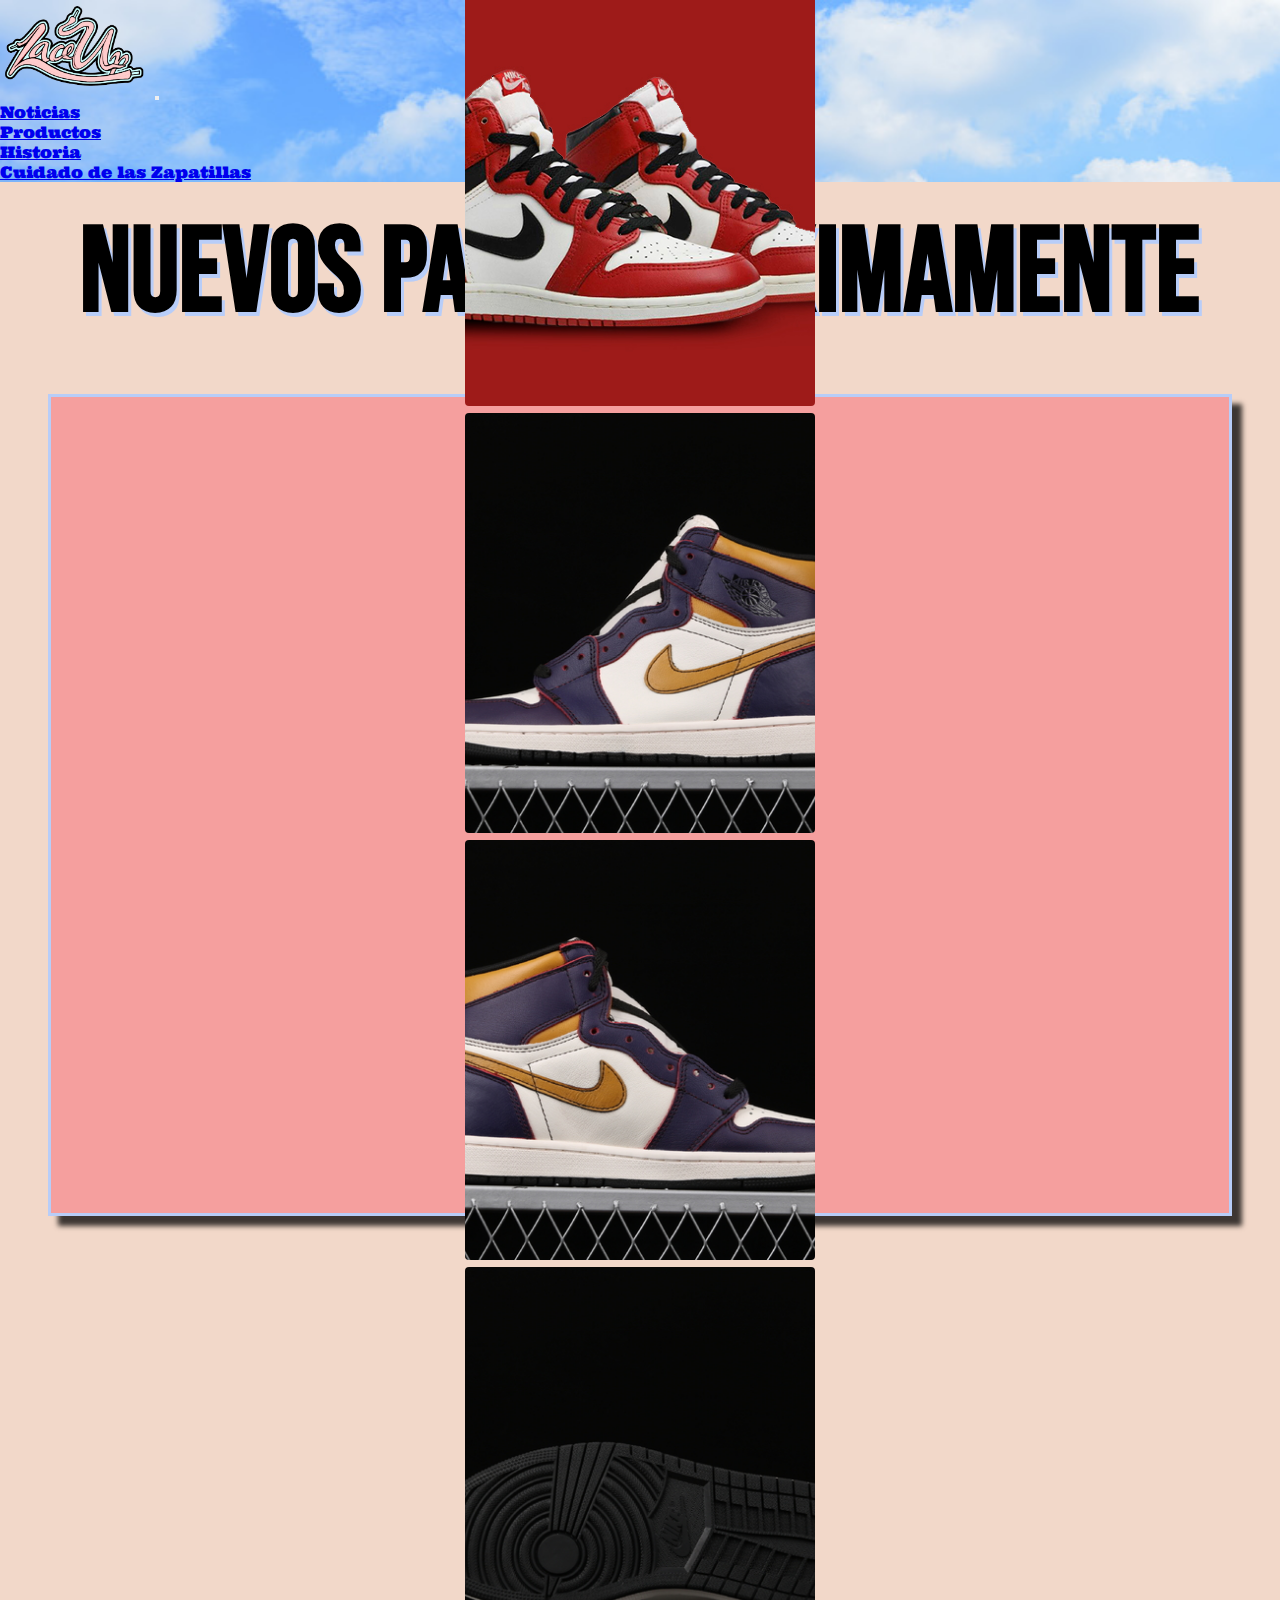
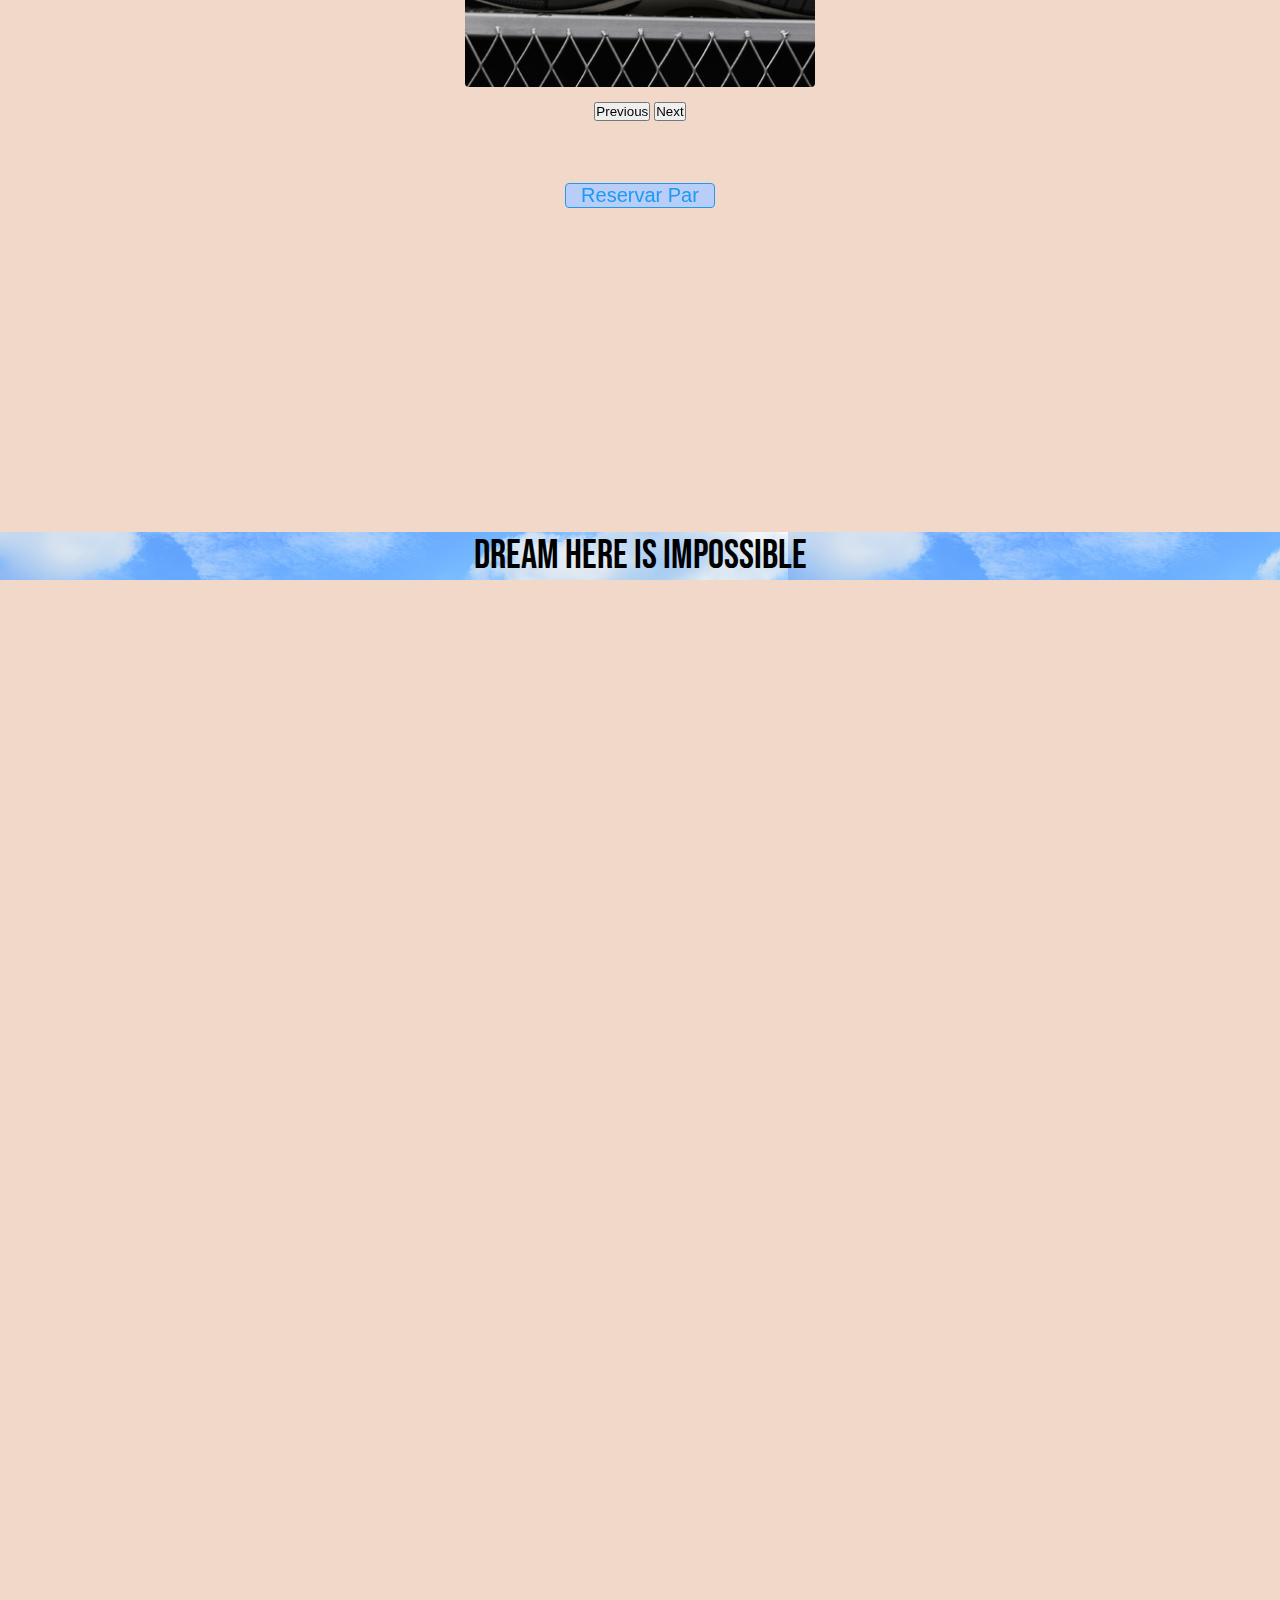
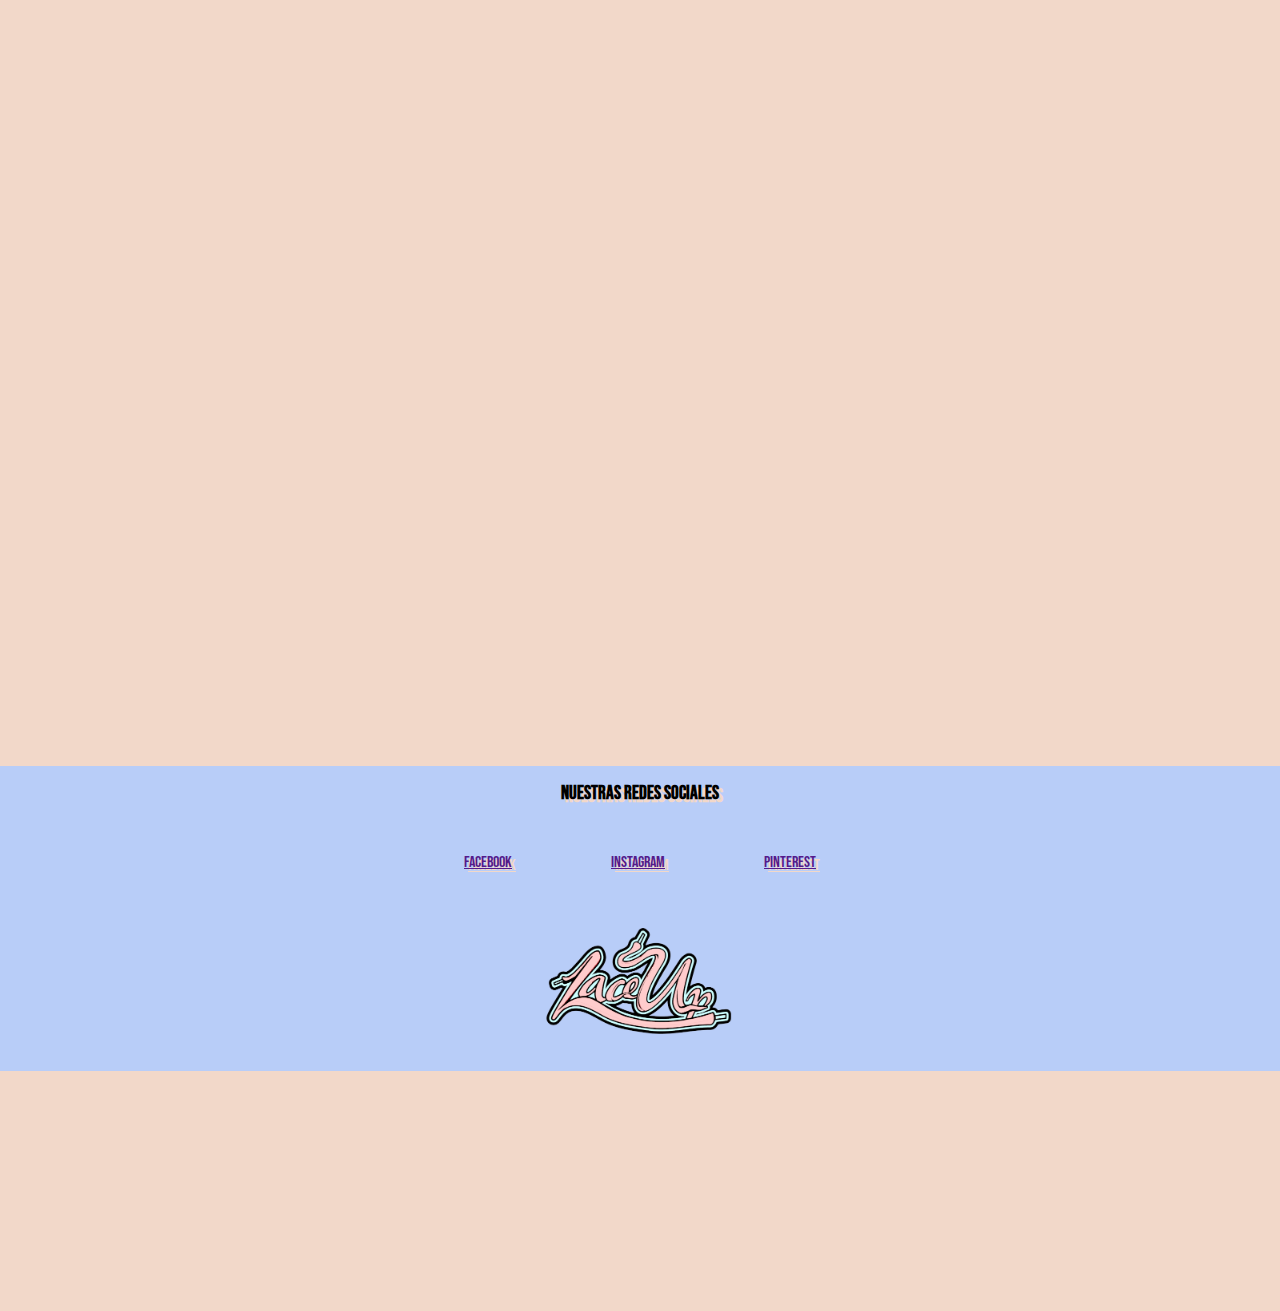
<file: index.html>
<!DOCTYPE html>
<html lang="es">
  <head>
    <meta charset="UTF-8" />
    <meta http-equiv="X-UA-Compatible" content="IE=edge" />
    <meta name="viewport" content="width=device-width, initial-scale=1.0" />
    <title>Lace Up - Inicio</title>
    <!-- CSS only BOOTSTRAP -->
    <link href="https://cdn.jsdelivr.net/npm/bootstrap@5.2.0/dist/css/bootstrap.min.css"
      rel="stylesheet"
      integrity="sha384-gH2yIJqKdNHPEq0n4Mqa/HGKIhSkIHeL5AyhkYV8i59U5AR6csBvApHHNl/vI1Bx"
      crossorigin="anonymous"
    />
    <!-- Mi CSS -->
    <link rel="stylesheet" href="estilo.css"/>
    <!-- FAVICOM -->
    <link rel="shortcut icon" href="img/logo.png" type="image/x-icon" />
  <!-- AOS -->
  <link href="https://unpkg.com/aos@2.3.1/dist/aos.css" rel="stylesheet">
  <!-- ANIMATE -->
  <link
  rel="stylesheet" href="https://cdnjs.cloudflare.com/ajax/libs/animate.css/4.1.1/animate.min.css"
/>
  </head>
  
  
  <body class="body">
    <!-- BARRA DE NAVEGACION -->
    <nav class="navbar navbar-expand-lg bg-light barra">
      <div class="container-fluid">
        <a class="navbar-brand" href="index.html"
          ><img src="img/logo.png" alt="logo" width="150px" class="animate__animated animate__jackInTheBox"
        /></a>
        <button
          class="navbar-toggler"
          type="button"
          data-bs-toggle="collapse"
          data-bs-target="#navbarNav"
          aria-controls="navbarNav"
          aria-expanded="false"
          aria-label="Toggle navigation"
        >
          <span class="navbar-toggler-icon"></span>
        </button>
        <div class="collapse navbar-collapse" id="navbarNav">
          <ul class="navbar-nav">
            <li class="nav-item">
              <a
                class="nav-link active"
                aria-current="page"
                href="noticias.html"
                >Noticias</a
              >
            </li>
            <li class="nav-item">
              <a class="nav-link" href="productos.html"
                >Productos</a
              >
            </li>
            <li class="nav-item">
              <a class="nav-link" href="historia.html"
                >Historia</a
              >
            </li>
            <li class="nav-item">
              <a class="nav-link" href="cuidado.html"
                >Cuidado de las Zapatillas</a
              >
            </li>
          </ul>
        </div>
      </div>
    </nav>

    <!-- CONTENIDO PRINCIPAL -- ZAPATILLAS -->

    <div class="titulo">
      <h1 class="animate__animated animate__fadeInUp">Nuevos pares proximamente</h1>
    </div>

    
    <section class="productoA" data-aos="fade-right" data-aos-duration="3000">
      <h2 class="tituloInicio">Jordan 1</h2>
      <p>
        Nike Jordan Air 1 Mid Ss son una perfecta elección. En este caso, estas
        zapatillas cuenta con una elaboración de material super resistente. Su
        sistema de ajuste con cordones elásticos, las vuelve fácil de poner y
        sacar para que ellos no estén luchando. Además, la suela de goma aporta
        una rápida respuesta a saltos y movimientos rápidos dándoles seguridad
        en todo momento. Cancheras, cómodas y divertidas, ¿Qué más podrían
        esperar ellos?
      </p>
      <!-- carrousel -->
      <div class="container-sm container-md container-lg">
        <div id="carouselExampleControls" class="carousel slide" data-bs-ride="carousel">
            <div class="carousel-inner">
              <div class="carousel-item active">
                <img src="img/zapatillas.jpg" class="d-block w-100 imgCarousel" alt="bunny1">
              </div>
              <div class="carousel-item">
                <img src="img/jordan1.jpg" class="d-block w-100 imgCarousel" alt="bunny2">
              </div>
              <div class="carousel-item">
                <img src="img/jordan2.jpg" class="d-block w-100 imgCarousel" alt="bunny3">
              </div>
              <div class="carousel-item">
                <img src="img/jordan3.jpg" class="d-block w-100 imgCarousel" alt="bunny2">
              </div>
            </div>
            <button class="carousel-control-prev" type="button" data-bs-target="#carouselExampleControls" data-bs-slide="prev">
              <span class="carousel-control-prev-icon" aria-hidden="true"></span>
              <span class="visually-hidden">Previous</span>
            </button>
            <button class="carousel-control-next" type="button" data-bs-target="#carouselExampleControls" data-bs-slide="next">
              <span class="carousel-control-next-icon" aria-hidden="false"></span>
              <span class="visually-hidden">Next</span>
            </button>
          </div>
        </div>
      <button class="boton">Reservar Par</button>
    </section>

    <section class="productoB" data-aos="fade-left" data-aos-duration="3000">
      <h2 class="tituloInicio">Adidas Forum</h2>
      <p>
        Todo el estilo, diseño, comodidad y amor por lo que nos rodea está en
        las Zapatillas Forum Low. Su diseño de confección es la representación
        de la estética clásica del básquet de aquellos que buscan relucirse sin
        importar cuál sea la ocasión. Pero además, es una perfecta oportunidad
        para mostrar el compromiso hacia un futuro más sano, con un camino sin
        residuos plásticos..
      </p>
        <div class="container-sm container-md container-lg">
          <div id="carouselExampleControls" class="carousel slide" data-bs-ride="carousel">
              <div class="carousel-inner">
                <div class="carousel-item active">
                  <img src="img/adidas.png" class="d-block w-100 imgCarousel" alt="bunny1">
                </div>
                <div class="carousel-item">
                  <img src="img/bunny1.jpg" class="d-block w-100 imgCarousel" alt="bunny2">
                </div>
                <div class="carousel-item">
                  <img src="img/bunny2.jpg" class="d-block w-100 imgCarousel" alt="bunny3">
                </div>
                <div class="carousel-item">
                  <img src="img/bunny3.jpg" class="d-block w-100 imgCarousel" alt="bunny2">
                </div>
              </div>
              <button class="carousel-control-prev" type="button" data-bs-target="#carouselExampleControls" data-bs-slide="prev">
                <span class="carousel-control-prev-icon" aria-hidden="true"></span>
                <span class="visually-hidden">Previous</span>
              </button>
              <button class="carousel-control-next" type="button" data-bs-target="#carouselExampleControls" data-bs-slide="next">
                <span class="carousel-control-next-icon" aria-hidden="false"></span>
                <span class="visually-hidden">Next</span>
              </button>
            </div>
          </div>
      <button class="boton">Reservar Par</button>
    </section>


    <!-- Dream here transicion -->
<div class="frase">
  DREAM HERE IS <span>I</span><span>M</span><span>POSSIBLE</span>
  </div>
  <!-- ---------------- -->
  
    <section class="productoC" data-aos="fade-right" data-aos-duration="3000">
      <h2 class="tituloInicio">Nike Dunk</h2>
      <p>
        Audaces, llenas de color, modernas y confiables. Las Zapatillas Nike
        Dunk Hi Gs Se tienen una tracción duradera que te acompaña todo el día.
        Los detalles de básquet retro marcan un estilo de los años 80, los
        colores son protagonistas de unas zapatillas que no vas a querer dejar
        de usar nunca. Están elaboradas con cuero y cuero sintético para mayor
        durabilidad y una limpieza efectiva. Ponele color a tus días con estas
        zapatillas todo terreno.
      </p>
      <!-- carrousel -->
      <div class="container-sm container-md container-lg">
        <div id="carouselExampleControls" class="carousel slide" data-bs-ride="carousel">
            <div class="carousel-inner">
              <div class="carousel-item active">
                <img src="img/nikedunk.jpg" class="d-block w-100 imgCarousel" alt="dunk">
              </div>
              <div class="carousel-item">
                <img src="img/dunke1.jpg" class="d-block w-100 imgCarousel" alt="dunk1">
              </div>
              <div class="carousel-item">
                <img src="img/dunke2.jpg" class="d-block w-100 imgCarousel" alt="dunk2">
              </div>
              <div class="carousel-item">
                <img src="img/dunke3.jpg" class="d-block w-100 imgCarousel" alt="dunk3">
              </div>
            </div>
            <button class="carousel-control-prev" type="button" data-bs-target="#carouselExampleControls" data-bs-slide="prev">
              <span class="carousel-control-prev-icon" aria-hidden="true"></span>
              <span class="visually-hidden">Previous</span>
            </button>
            <button class="carousel-control-next" type="button" data-bs-target="#carouselExampleControls" data-bs-slide="next">
              <span class="carousel-control-next-icon" aria-hidden="false"></span>
              <span class="visually-hidden">Next</span>
            </button>
          </div>
        </div>
    <button class="boton">Reservar Par</button>
  </section>
      

    <section class="productoD" data-aos="fade-left" data-aos-duration="3000">
      <h2 class="tituloInicio">Kyrie 7</h2>
      <p>
        Inspiradas en Kyrie Irving, las Zapatillas Nike Kyrie 7 muestran la
        misma fortaleza que el atleta. Con un diseño único y lleno de vida, este
        calzado está preparado para resistir las jugadas más audaces. La malla
        se ajusta perfectamente a tus pies y permite que te muevas de forma
        rápida y cómoda. La unidad Zoom Air Turbo mejora la respuesta y la goma
        de la suela aporta tracción a tus pisadas para que te transformes en un
        deportista de primera categoría.
      </p>
      <!-- carrousel -->
      <div class="container-sm container-md container-lg">
        <div id="carouselExampleControls" class="carousel slide" data-bs-ride="carousel">
            <div class="carousel-inner">
              <div class="carousel-item active">
                <img src="img/kyrie.jpg" class="d-block w-100 imgCarousel" alt="kyrie">
              </div>
              <div class="carousel-item">
                <img src="img/kyrie1.jpg" class="d-block w-100 imgCarousel" alt="kyrie1">
              </div>
              <div class="carousel-item">
                <img src="img/kyrie2.jpg" class="d-block w-100 imgCarousel" alt="kyrie2">
              </div>
              <div class="carousel-item">
                <img src="img/kyrie3.jpg" class="d-block w-100 imgCarousel" alt="kyrie3">
              </div>
            </div>
            <button class="carousel-control-prev" type="button" data-bs-target="#carouselExampleControls" data-bs-slide="prev">
              <span class="carousel-control-prev-icon" aria-hidden="true"></span>
              <span class="visually-hidden">Previous</span>
            </button>
            <button class="carousel-control-next" type="button" data-bs-target="#carouselExampleControls" data-bs-slide="next">
              <span class="carousel-control-next-icon" aria-hidden="false"></span>
              <span class="visually-hidden">Next</span>
            </button>
          </div>
        </div>
    <button class="boton">Reservar Par</button>
  </section>

    <!-- footer -->
    <footer>
      <h3>Nuestras redes sociales</h3>
      <ul>
        <li><a href="">Facebook</a></li>
        <li><a href="">Instagram</a></li>
        <li><a href="">Pinterest</a></li>
      </ul>
      <img src="img/logo.png" alt="" class="footerLogo">
    </footer>

    <!-- JavaScript Bundle with Popper -->
    <script
      src="https://cdn.jsdelivr.net/npm/bootstrap@5.2.0/dist/js/bootstrap.bundle.min.js"
      integrity="sha384-A3rJD856KowSb7dwlZdYEkO39Gagi7vIsF0jrRAoQmDKKtQBHUuLZ9AsSv4jD4Xa"
      crossorigin="anonymous"
    ></script>
    <!-- AOS-->
    <script src="https://unpkg.com/aos@2.3.1/dist/aos.js"></script>
    <script>
      AOS.init();
    </script>

  </body>
</html>
</file>
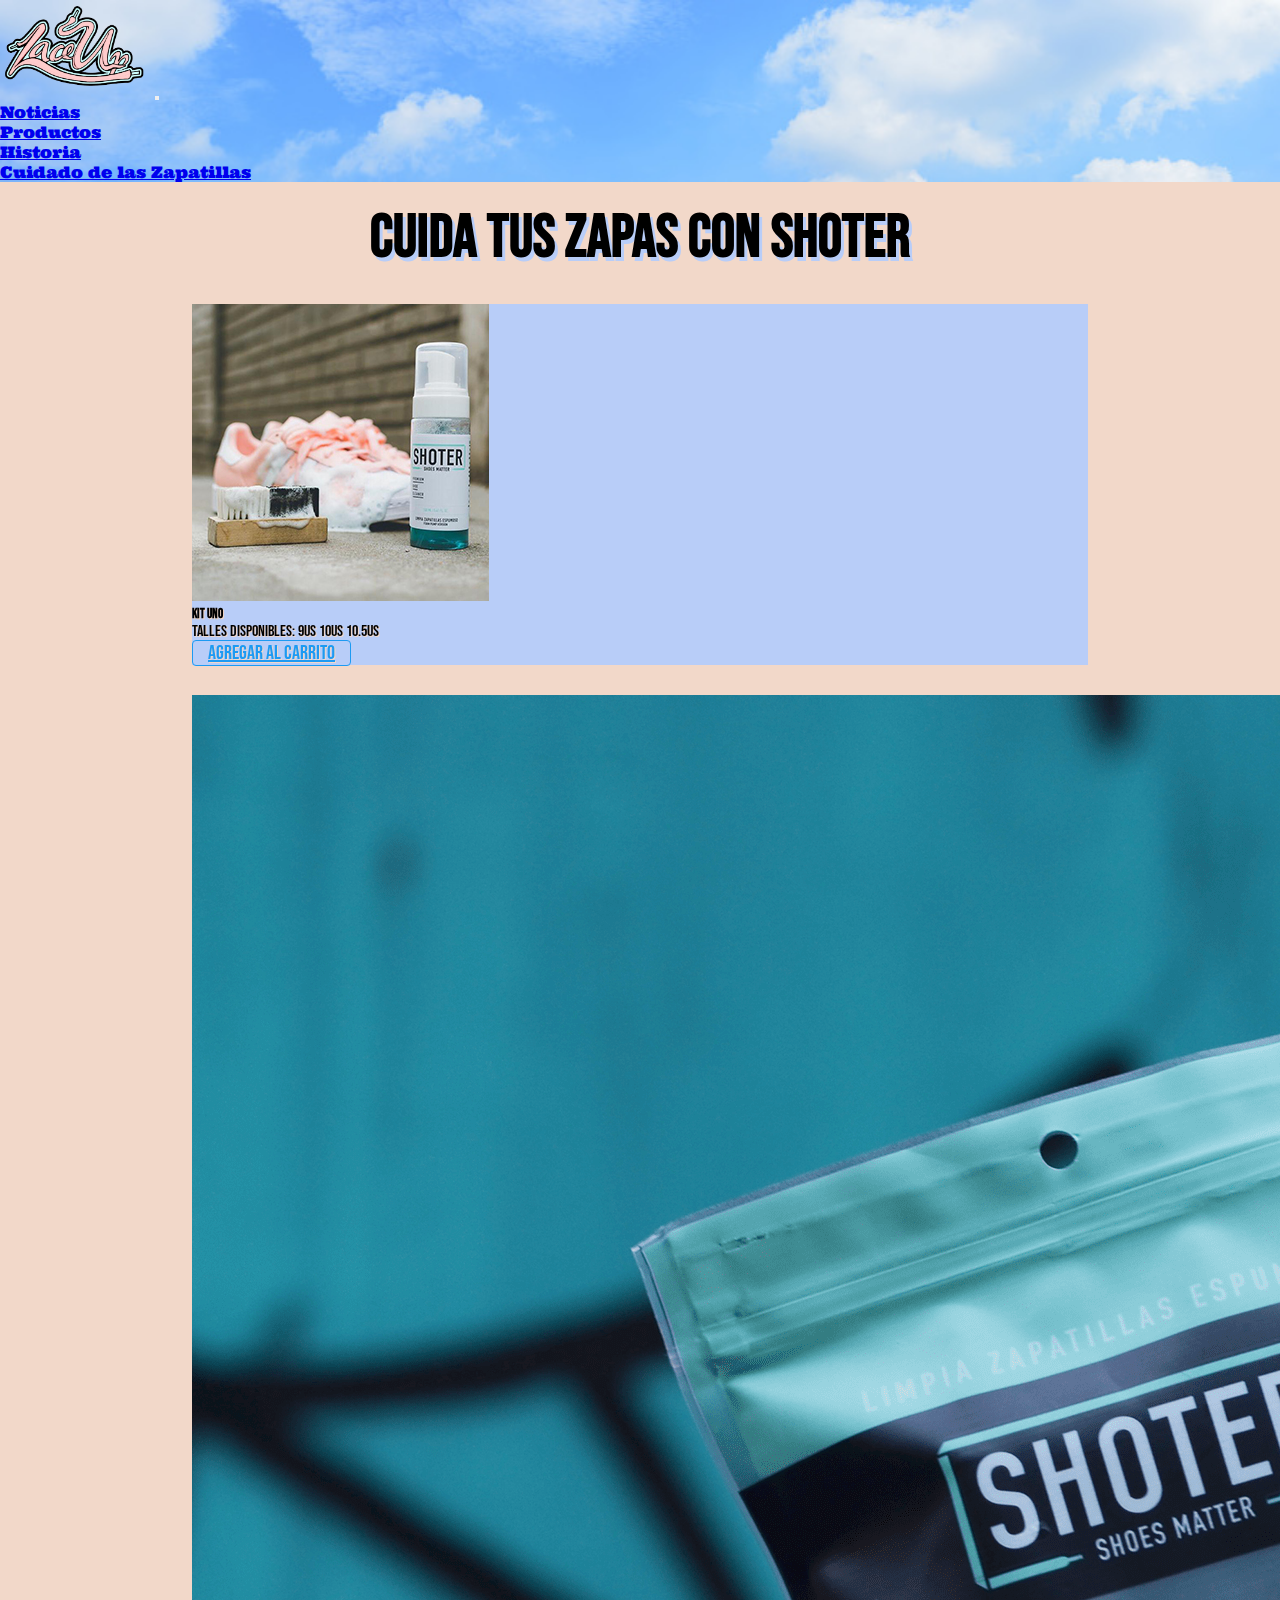
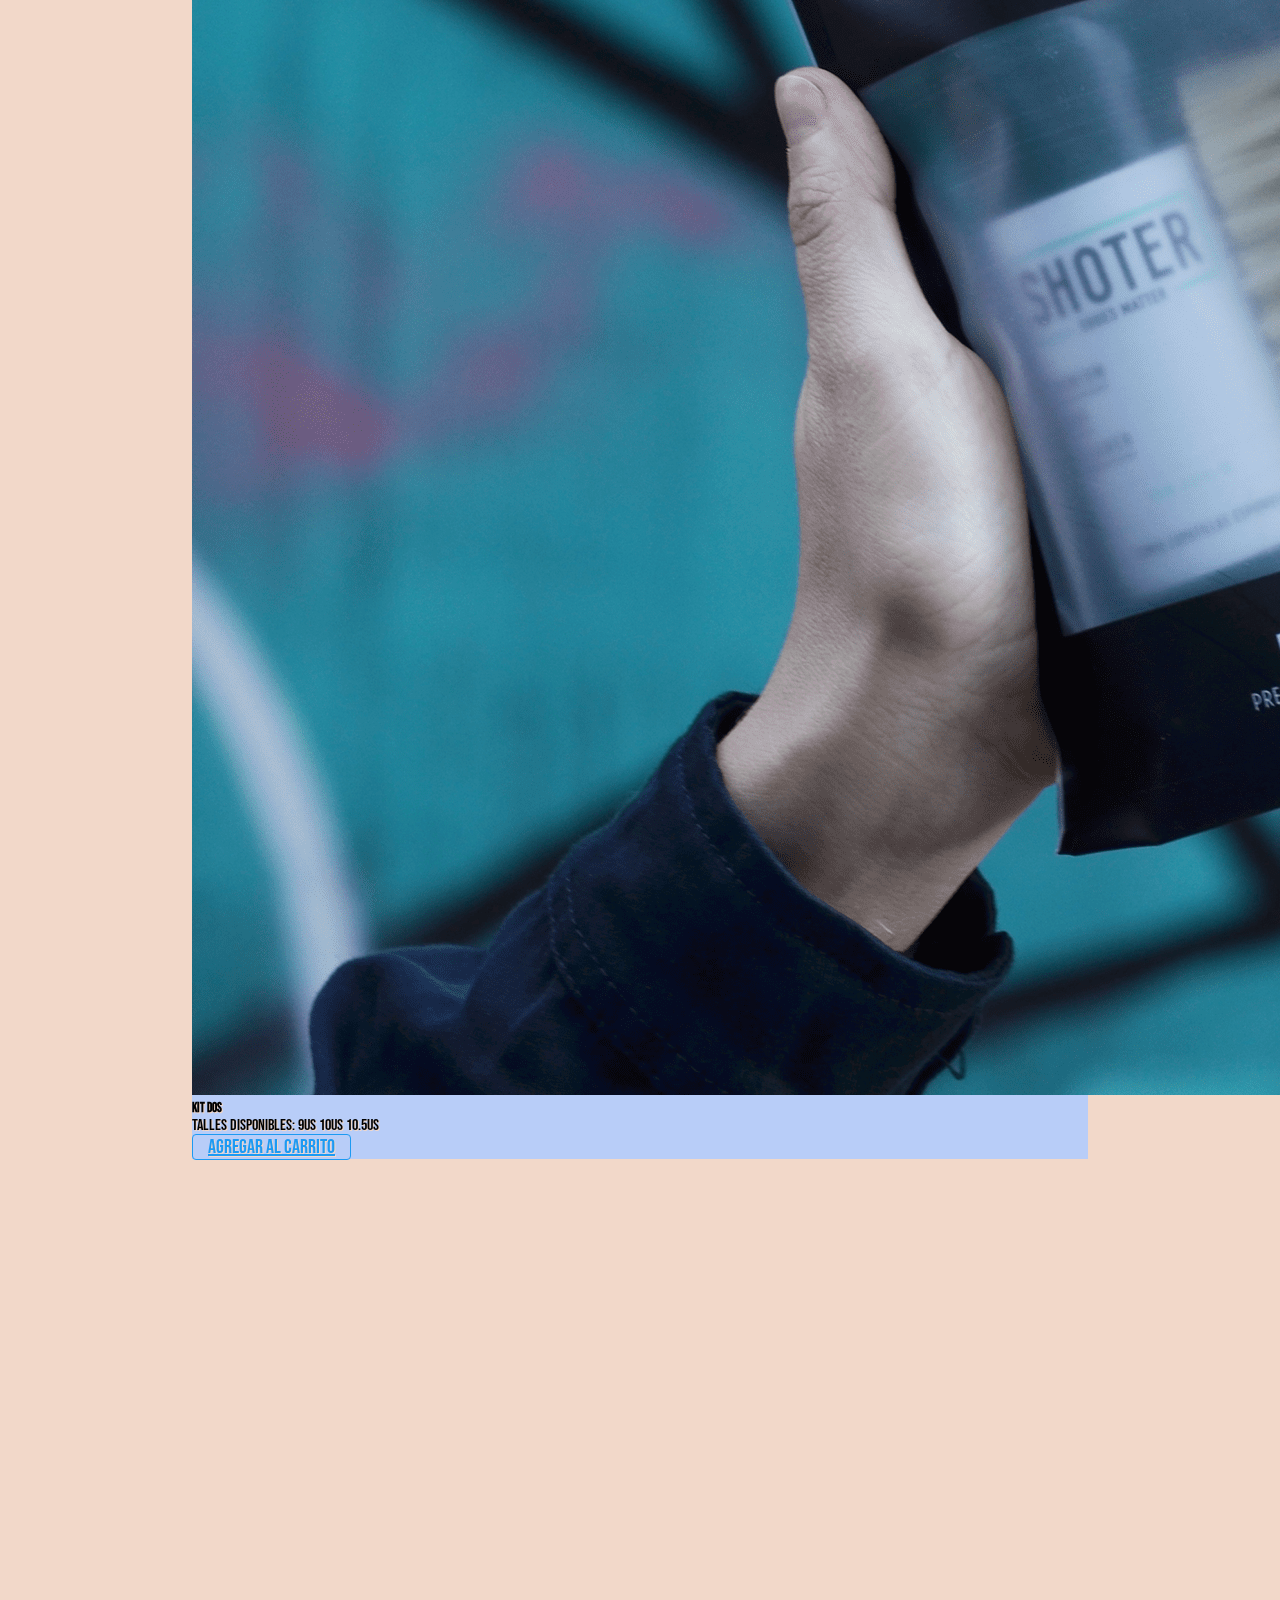
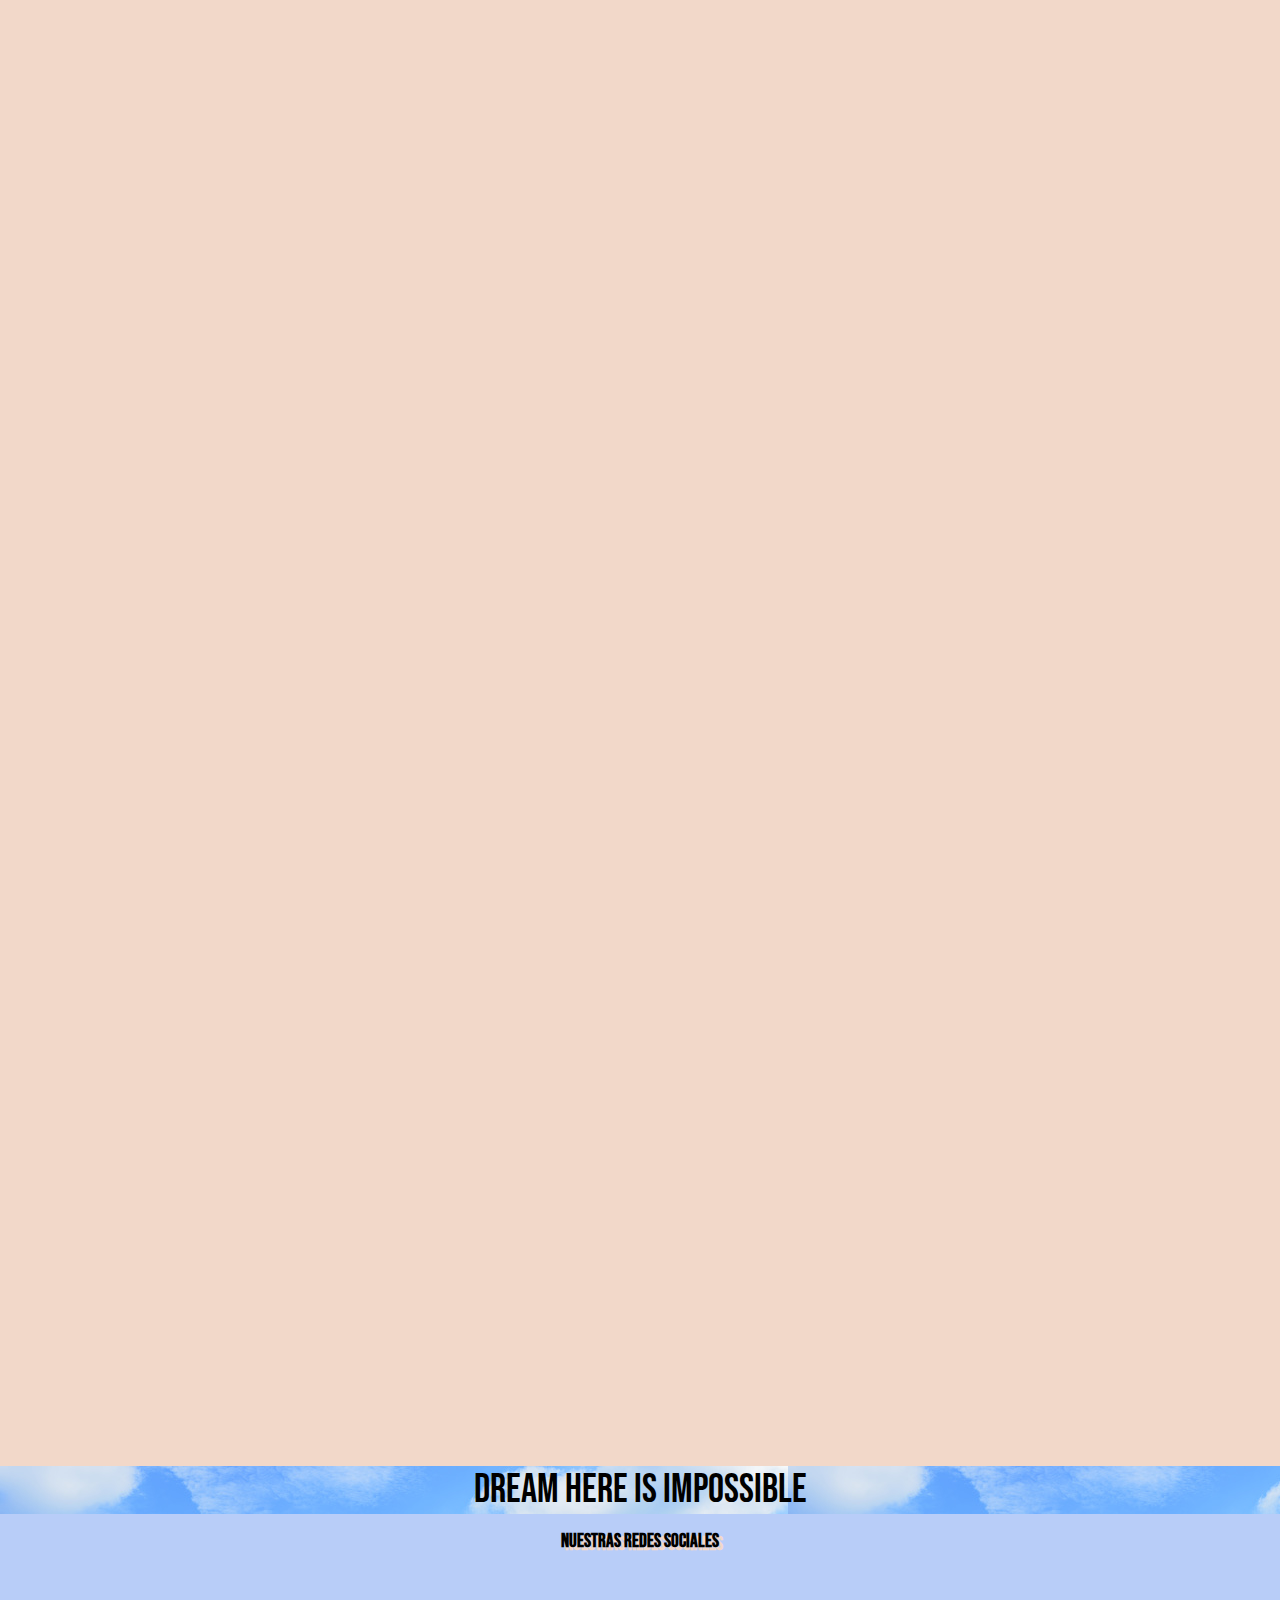
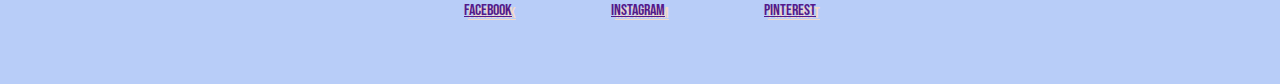
<file: cuidado.html>
<!DOCTYPE html>
<html lang="en">
<head>
    <meta charset="UTF-8">
    <meta http-equiv="X-UA-Compatible" content="IE=edge">
    <meta name="viewport" content="width=device-width, initial-scale=1.0">
    <title>Lace Up - Cuidado </title>
    <!-- CSS only BOOTSTRAP -->
<link href="https://cdn.jsdelivr.net/npm/bootstrap@5.2.0/dist/css/bootstrap.min.css" rel="stylesheet" integrity="sha384-gH2yIJqKdNHPEq0n4Mqa/HGKIhSkIHeL5AyhkYV8i59U5AR6csBvApHHNl/vI1Bx" crossorigin="anonymous">
<!-- Mi CSS -->
<link rel="stylesheet" href="estilo.css">
<!-- Favicon -->
<link rel="shortcut icon" href="img/logo.png" type="image/x-icon">
<!-- AOS -->
<link href="https://unpkg.com/aos@2.3.1/dist/aos.css" rel="stylesheet">
<!-- ANIMATE -->
<link
rel="stylesheet" href="https://cdnjs.cloudflare.com/ajax/libs/animate.css/4.1.1/animate.min.css"
/>
</head>

<body class="body">
     <!-- BARRA DE NAVEGACION -->
     <nav class="navbar navbar-expand-lg bg-light barra">
        <div class="container-fluid">
          <a class="navbar-brand" href="index.html"><img src="img/logo.png" alt="logo" width="150px" class="animate__animated animate__jackInTheBox"></a>
          <button class="navbar-toggler" type="button" data-bs-toggle="collapse" data-bs-target="#navbarNav" aria-controls="navbarNav" aria-expanded="false" aria-label="Toggle navigation">
            <span class="navbar-toggler-icon"></span>
          </button>
          <div class="collapse navbar-collapse" id="navbarNav">
            <ul class="navbar-nav">
              <li class="nav-item">
                <a class="nav-link active" aria-current="page" href="noticias.html">Noticias</a>
              </li>
              <li class="nav-item">
                <a class="nav-link" href="productos.html">Productos</a>
              </li>
              <li class="nav-item">
                <a class="nav-link" href="historia.html">Historia</a>
              </li>
              <li class="nav-item">
                <a class="nav-link" href="cuidado.html">Cuidado de las Zapatillas</a>
              </li>
            </ul>
          </div>
        </div>
      </nav>

      <div>
        <h1 class="titulo animate__animated animate__fadeInUp">Cuida tus zapas con SHOTER</h1>
      </div>

      <div class="row row-cols-1 row-cols-md-2 g-4" data-aos="zoom-out-right" data-aos-duration="3000">
        <div class="col">
          <div class="card">
            <img src="img/cuidado1.jpg" class="card-img-top" alt="cuidado">
            <div class="card-body">
              <h5 class="card-title">KIT UNO</h5>
              <p class="card-text">Talles disponibles: 9Us 10Us 10.5Us</p>
              <a href="index.html" class="btn btn-primary boton">Agregar al carrito</a>
            </div>
          </div>
        </div>
        <div class="col">
          <div class="card">
            <img src="img/cuidado2.png" class="card-img-top" alt="cuidado2">
            <div class="card-body">
              <h5 class="card-title">KIT DOS</h5>
              <p class="card-text">Talles disponibles: 9Us 10Us 10.5Us</p>
              <a href="index.html" class="btn btn-primary boton">Agregar al carrito</a>
            </div>
          </div>
        </div>
      </div>
      <div class="card mb-3" data-aos="zoom-out-right" data-aos-duration="3000">
        <img src="img/cuidado3.jpg" class="card-img-top" alt="cuidado3">
        <div class="card-body">
          <h5 class="card-title">KIT TRES</h5>
          <p class="card-text">KIT DE CUIDADO INTENSIVOS SHOTER CON LIMPIADOR, CEPILLO , JABON Y TOALLA</p>
          <p class="card-text"><small class="text-muted">Last updated 3 mins ago</small></p>
        </div>
      </div>

<div class="videoUno" data-aos="fade-right" data-aos-duration="3000">
      <iframe width="560" height="315" src="https://www.youtube.com/embed/601WbZNnxR4" title="YouTube video player" frameborder="0" allow="accelerometer; autoplay; clipboard-write; encrypted-media; gyroscope; picture-in-picture" allowfullscreen></iframe>
</div>


<div class="videoDos" data-aos="fade-left" data-aos-duration="3000">
    <iframe width="560" height="315" src="https://www.youtube.com/embed/7HW8_8UGjjA" title="YouTube video player" frameborder="0" allow="accelerometer; autoplay; clipboard-write; encrypted-media; gyroscope; picture-in-picture" allowfullscreen></iframe>
</div>

<div tabindex="-1" class="chakra-slider css-33eeru" style="position: relative; touch-action: none; -webkit-tap-highlight-color: rgba(0, 0, 0, 0); user-select: none; outline: 0px; padding-top: 0px; padding-bottom: 0px;"><div id="slider-track-39" class="chakra-slider__track css-1bow4e6" style="position: absolute; top: 50%; transform: translateY(-50%); width: 100%;"></div><input type="hidden" value="16"></div>

<!-- Dream here transicion -->

<div class="frase">
  DREAM HERE IS <span>I</span><span>M</span><span>POSSIBLE</span>
</div>



<!--  -->
<!-- footer -->
<footer>
    <h3>Nuestras redes sociales</h3>
    <ul>
        <li><a href="">Facebook</a></li>
        <li><a href="">Instagram</a></li>
        <li><a href="">Pinterest</a></li>
    </ul>
</footer>

    <!-- JavaScript Bundle with Popper -->
<script src="https://cdn.jsdelivr.net/npm/bootstrap@5.2.0/dist/js/bootstrap.bundle.min.js" integrity="sha384-A3rJD856KowSb7dwlZdYEkO39Gagi7vIsF0jrRAoQmDKKtQBHUuLZ9AsSv4jD4Xa" crossorigin="anonymous"></script>
<!-- AOS-->
<script src="https://unpkg.com/aos@2.3.1/dist/aos.js"></script>
<script>
  AOS.init();
</script>
</body>
</html>
</file>
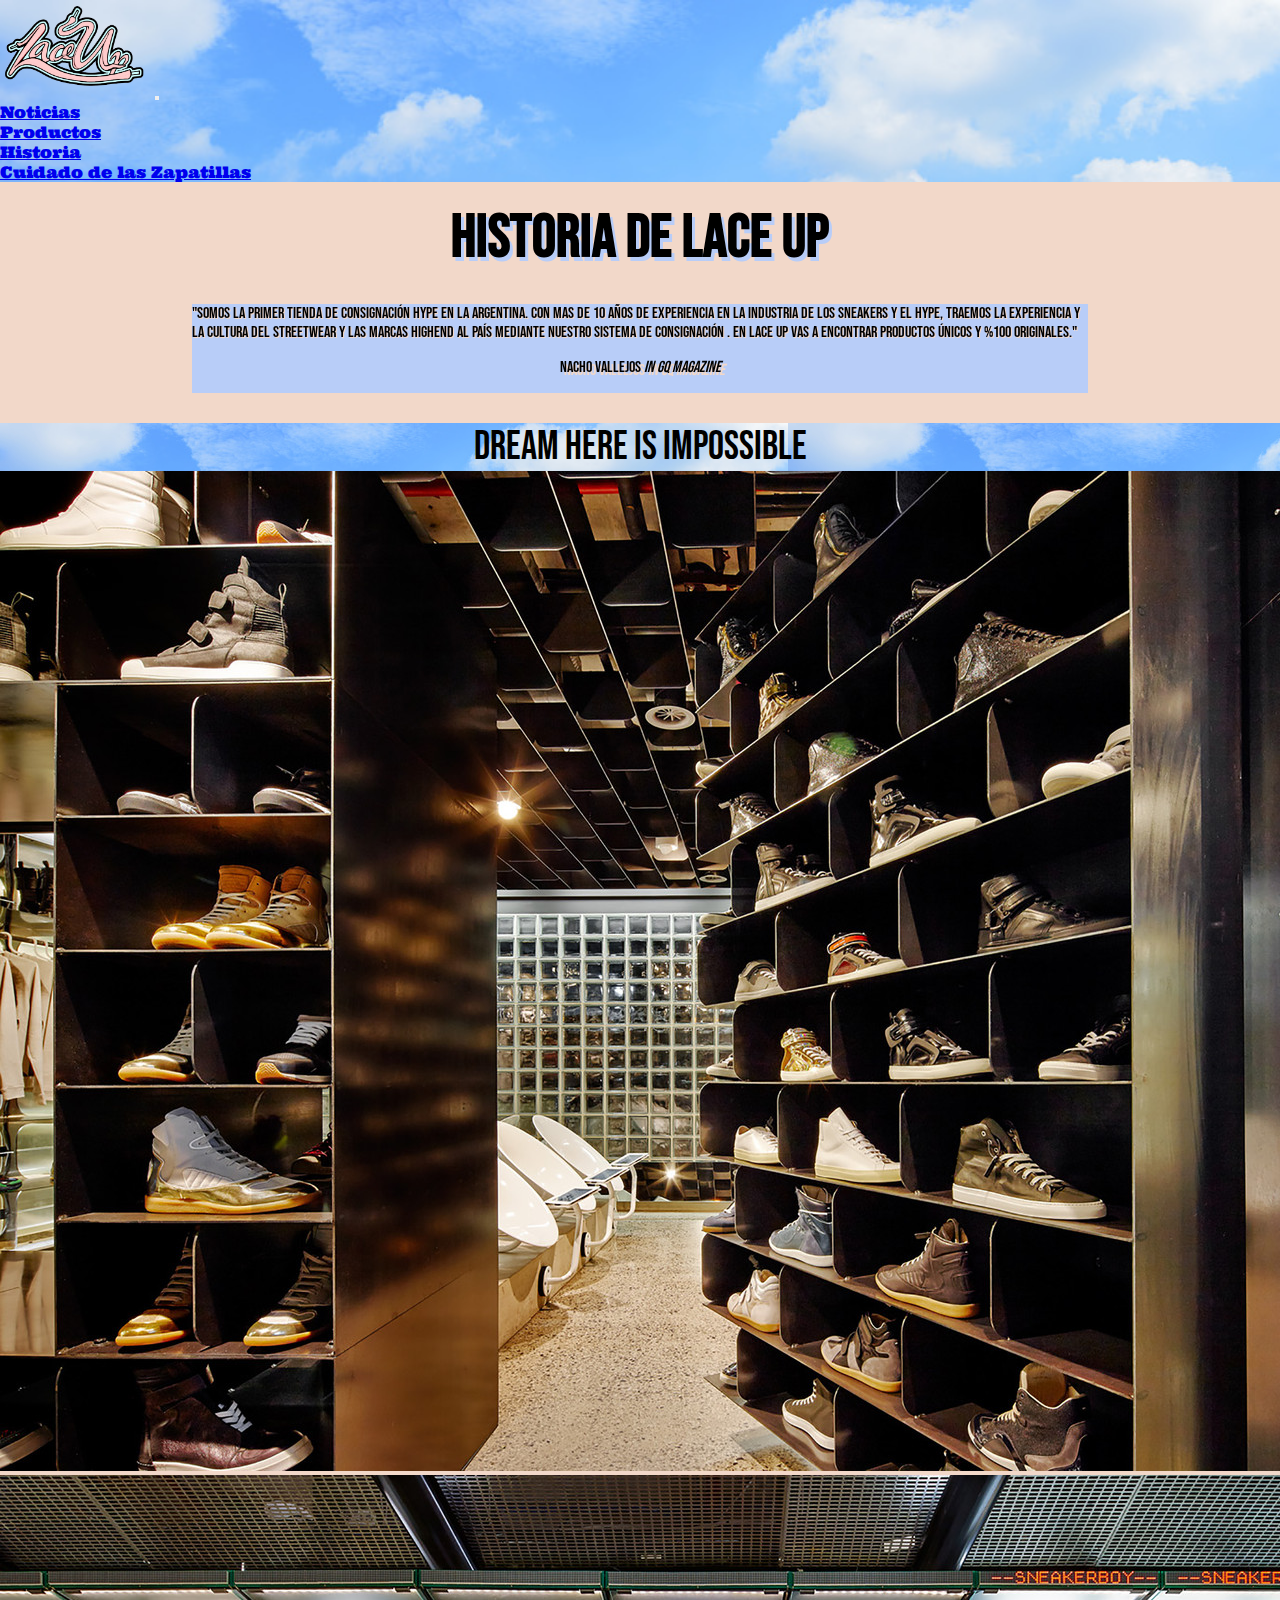
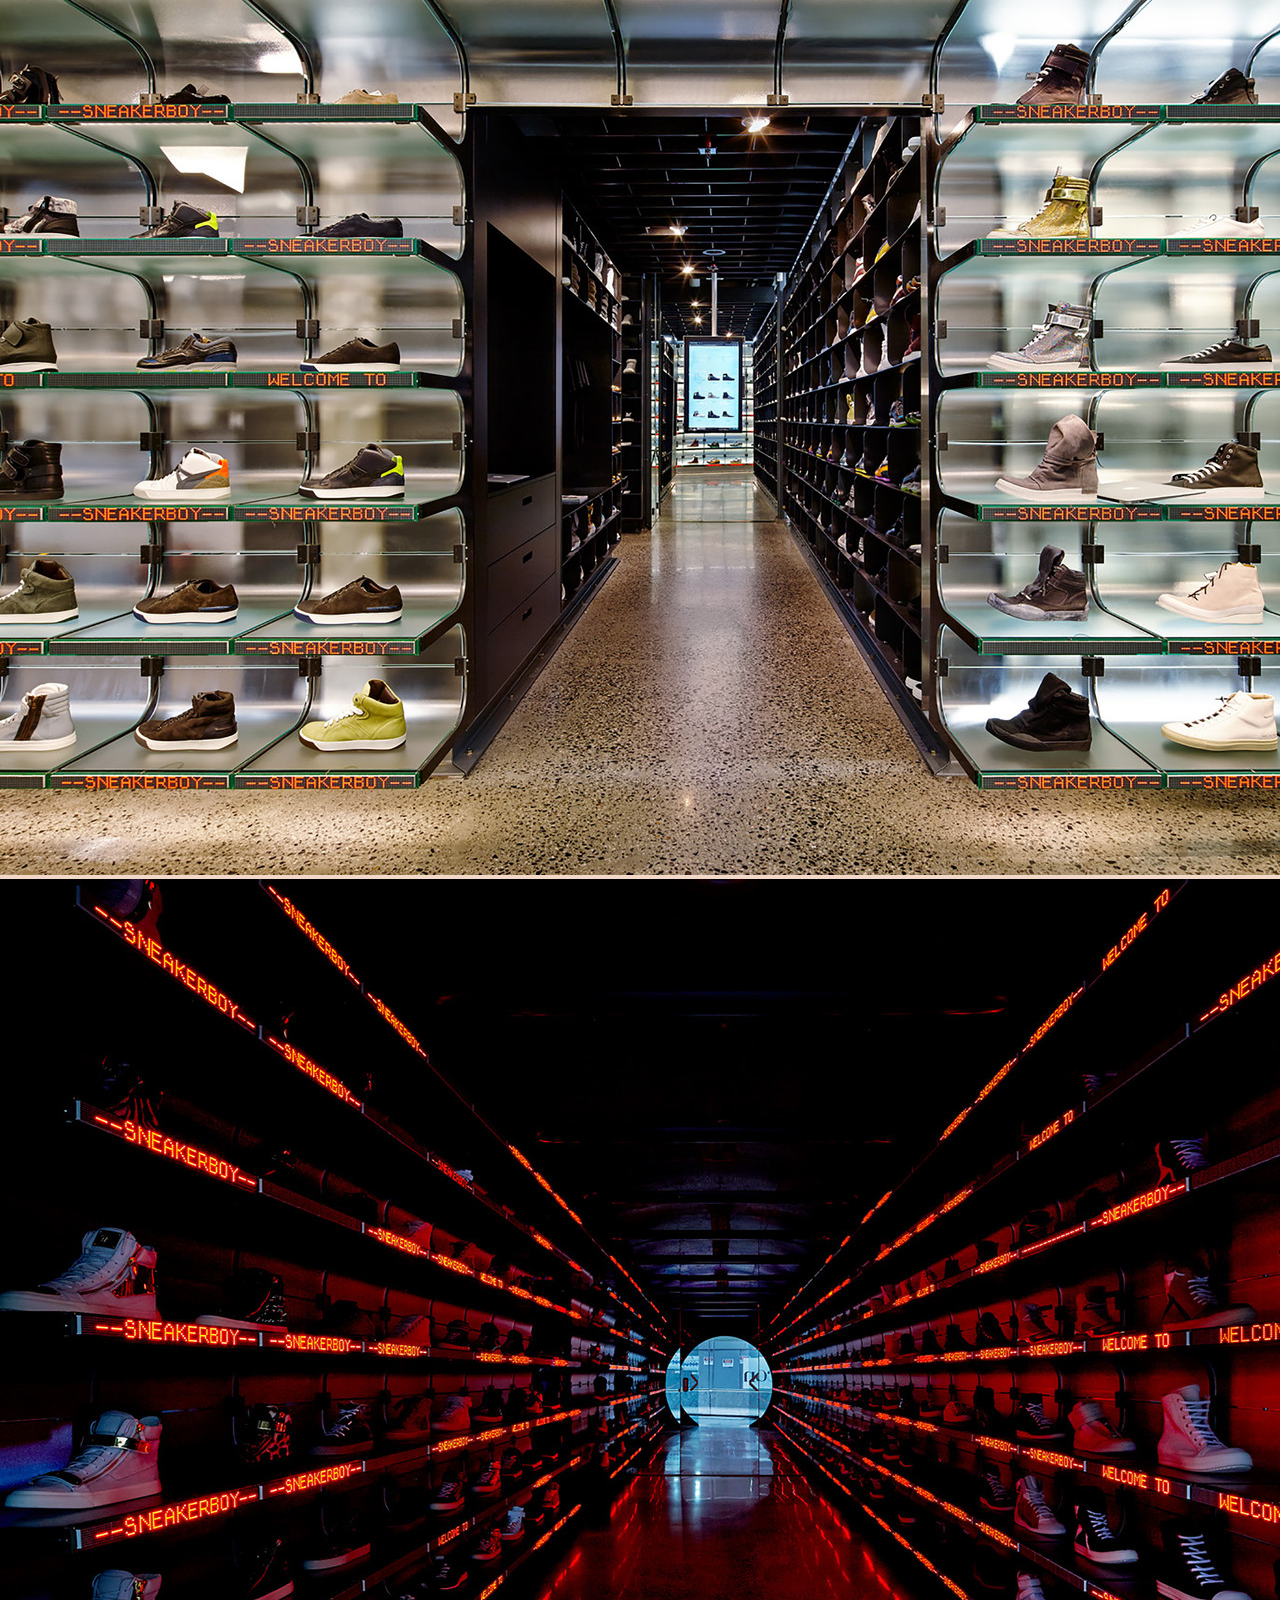
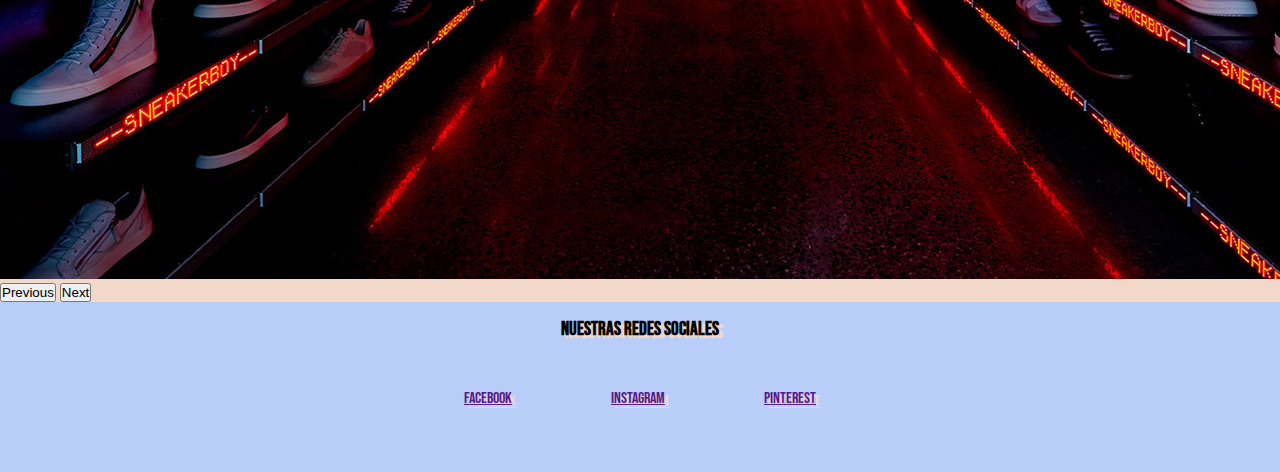
<file: historia.html>
<!DOCTYPE html>
<html lang="es">
<head>
    <meta charset="UTF-8">
    <meta http-equiv="X-UA-Compatible" content="IE=edge">
    <meta name="viewport" content="width=device-width, initial-scale=1.0">
    <title>Lace Up - Historia</title>
    <!-- CSS only BOOTSTRAP -->
<link href="https://cdn.jsdelivr.net/npm/bootstrap@5.2.0/dist/css/bootstrap.min.css" rel="stylesheet" integrity="sha384-gH2yIJqKdNHPEq0n4Mqa/HGKIhSkIHeL5AyhkYV8i59U5AR6csBvApHHNl/vI1Bx" crossorigin="anonymous">
<!-- Mi CSS -->
<link rel="stylesheet" href="estilo.css">
<!-- Favicon -->
<link rel="shortcut icon" href="img/logo.png" type="image/x-icon">
<!-- AOS -->
<link href="https://unpkg.com/aos@2.3.1/dist/aos.css" rel="stylesheet">
<!-- ANIMATE -->
<link
rel="stylesheet" href="https://cdnjs.cloudflare.com/ajax/libs/animate.css/4.1.1/animate.min.css"
/>
</head>

<body class="body">
     <!-- BARRA DE NAVEGACION -->
     <nav class="navbar navbar-expand-lg bg-light barra">
        <div class="container-fluid">
          <a class="navbar-brand" href="index.html"><img src="img/logo.png" alt="logo" width="150px" class="animate__animated animate__jackInTheBox"></a>
          <button class="navbar-toggler" type="button" data-bs-toggle="collapse" data-bs-target="#navbarNav" aria-controls="navbarNav" aria-expanded="false" aria-label="Toggle navigation">
            <span class="navbar-toggler-icon"></span>
          </button>
          <div class="collapse navbar-collapse" id="navbarNav">
            <ul class="navbar-nav">
              <li class="nav-item">
                <a class="nav-link active" aria-current="page" href="noticias.html">Noticias</a>
              </li>
              <li class="nav-item">
                <a class="nav-link" href="productos.html">Productos</a>
              </li>
              <li class="nav-item">
                <a class="nav-link" href="historia.html">Historia</a>
              </li>
              <li class="nav-item">
                <a class="nav-link" href="cuidado.html">Cuidado de las Zapatillas</a>
              </li>
            </ul>
          </div>
        </div>
      </nav>

      <!-- contenido principal- historia -->
    <div>
        <h2 class="titulo animate__animated animate__fadeInUp">Historia de Lace Up</h2>
    </div>
    <div class="card" data-aos="flip-down" data-aos-duration="3000">
        <div class="card-header">
  

    <!--  -->
          <!-- Tarjeta de "presentacion" de la tienda -->
        </div>
        <div class="card-body" data-aos="flip-down" data-aos-duration="3000">
          <blockquote class="blockquote mb-0">
            <p>"Somos la primer tienda de consignación HYPE en la Argentina. Con mas de 10 años de experiencia en la industria de los sneakers y el hype, traemos la experiencia y la cultura del streetwear y las marcas highend al país mediante nuestro sistema de consignación . En LACE UP vas a encontrar productos únicos y %100 originales."</p>
            <footer class="blockquote-footer">Nacho Vallejos<cite title="Source Title"> in GQ MAGAZINE</cite></footer>
          </blockquote>
        </div>
      </div>


      <!-----------  -->

      <div class="frase">
        DREAM HERE IS <span>I</span><span>M</span><span>POSSIBLE</span>
      </div>




      <!-- ---------- -->

    <!-- carrousel Historia -->
    <div id="carouselExampleControls" class="carousel slide" data-bs-ride="carousel">
        <div class="carousel-inner">
          <div class="carousel-item active">
            <img src="img/local2.jpg" class="d-block w-100" alt="local1">
          </div>
          <div class="carousel-item">
            <img src="img/local3.jpg" class="d-block w-100" alt="local2">
          </div>
          <div class="carousel-item">
            <img src="img/local4.jpg" class="d-block w-100" alt="local3">
          </div>
        </div>
        <button class="carousel-control-prev" type="button" data-bs-target="#carouselExampleControls" data-bs-slide="prev">
          <span class="carousel-control-prev-icon" aria-hidden="true"></span>
          <span class="visually-hidden">Previous</span>
        </button>
        <button class="carousel-control-next" type="button" data-bs-target="#carouselExampleControls" data-bs-slide="next">
          <span class="carousel-control-next-icon" aria-hidden="true"></span>
          <span class="visually-hidden">Next</span>
        </button>
      </div>

       <!-- footer -->
    <footer>
        <h3>Nuestras redes sociales</h3>
        <ul>
            <li><a href="">Facebook</a></li>
            <li><a href="">Instagram</a></li>
            <li><a href="">Pinterest</a></li>
        </ul>
    </footer>
 







    <!-- JavaScript Bundle with Popper -->
<script src="https://cdn.jsdelivr.net/npm/bootstrap@5.2.0/dist/js/bootstrap.bundle.min.js" integrity="sha384-A3rJD856KowSb7dwlZdYEkO39Gagi7vIsF0jrRAoQmDKKtQBHUuLZ9AsSv4jD4Xa" crossorigin="anonymous"></script>
<!-- AOS-->
<script src="https://unpkg.com/aos@2.3.1/dist/aos.js"></script>
<script>
  AOS.init();
</script>
</body>
</html>
</file>
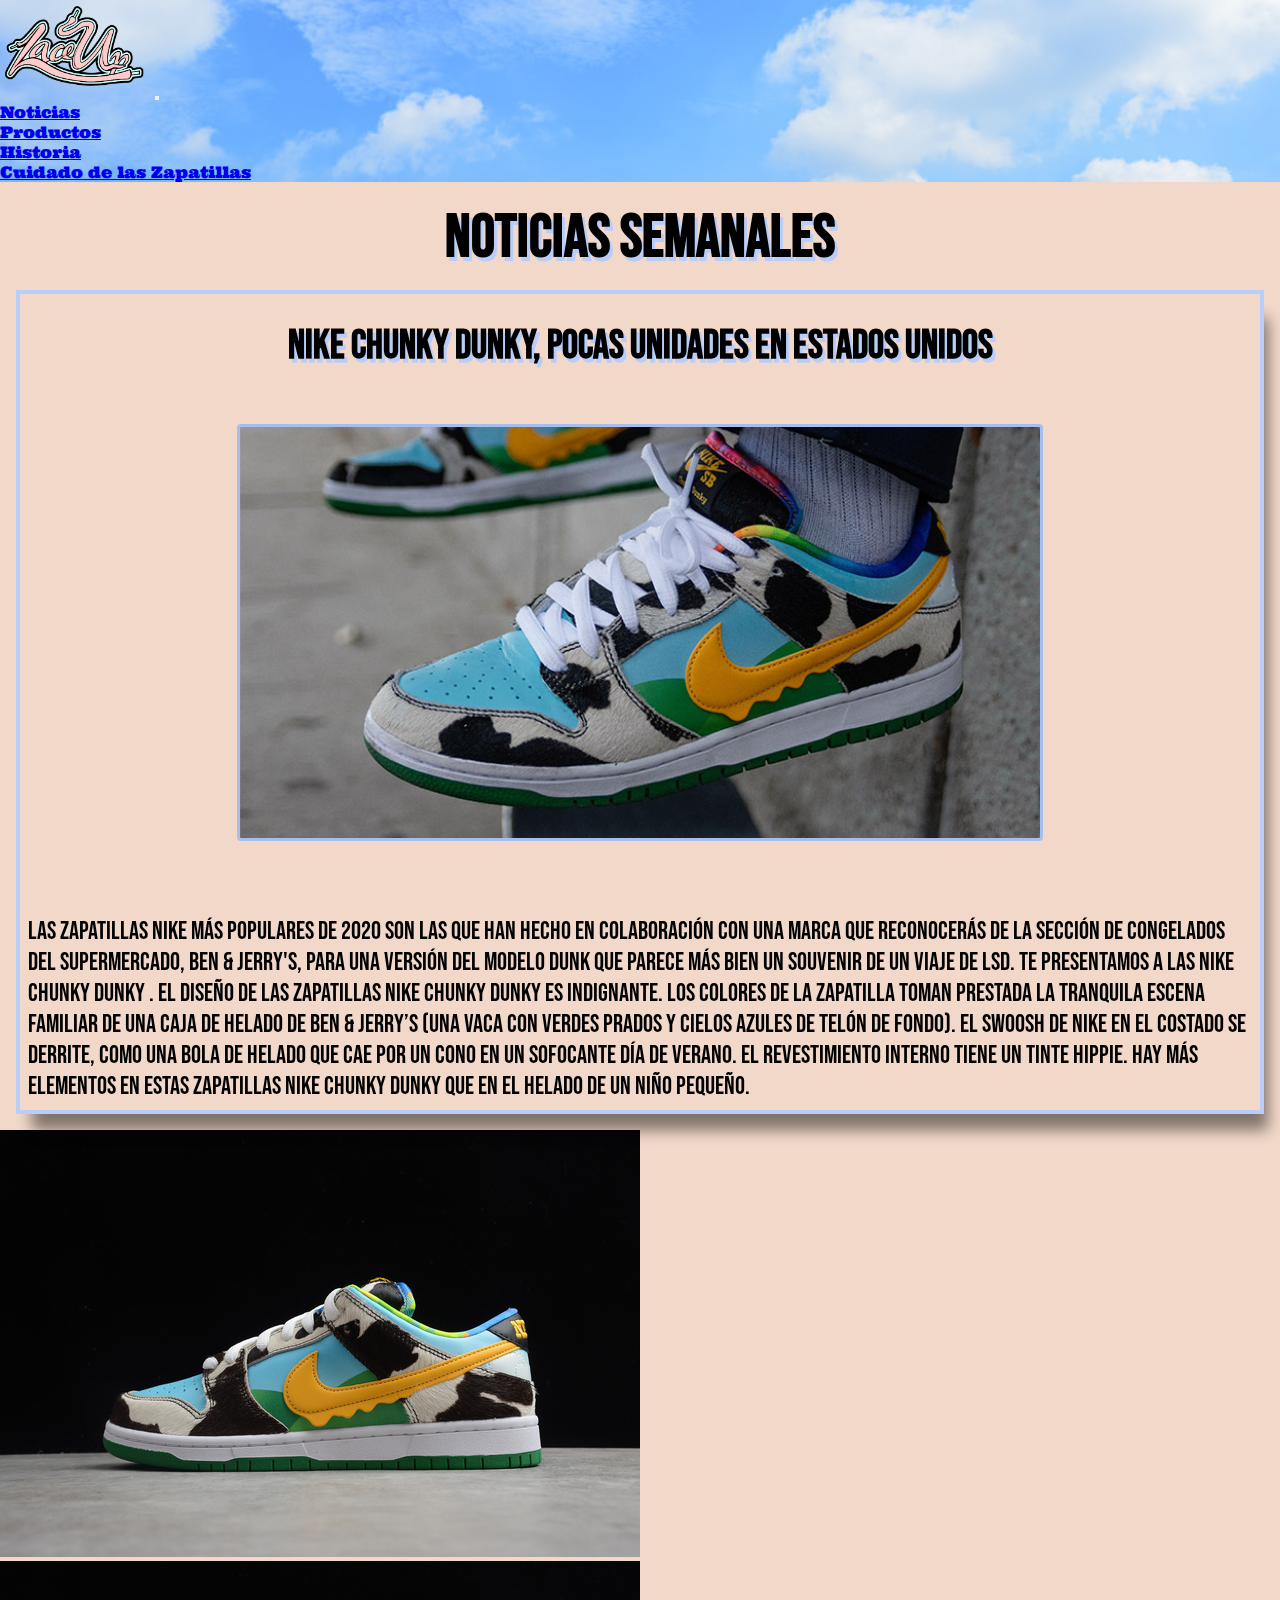
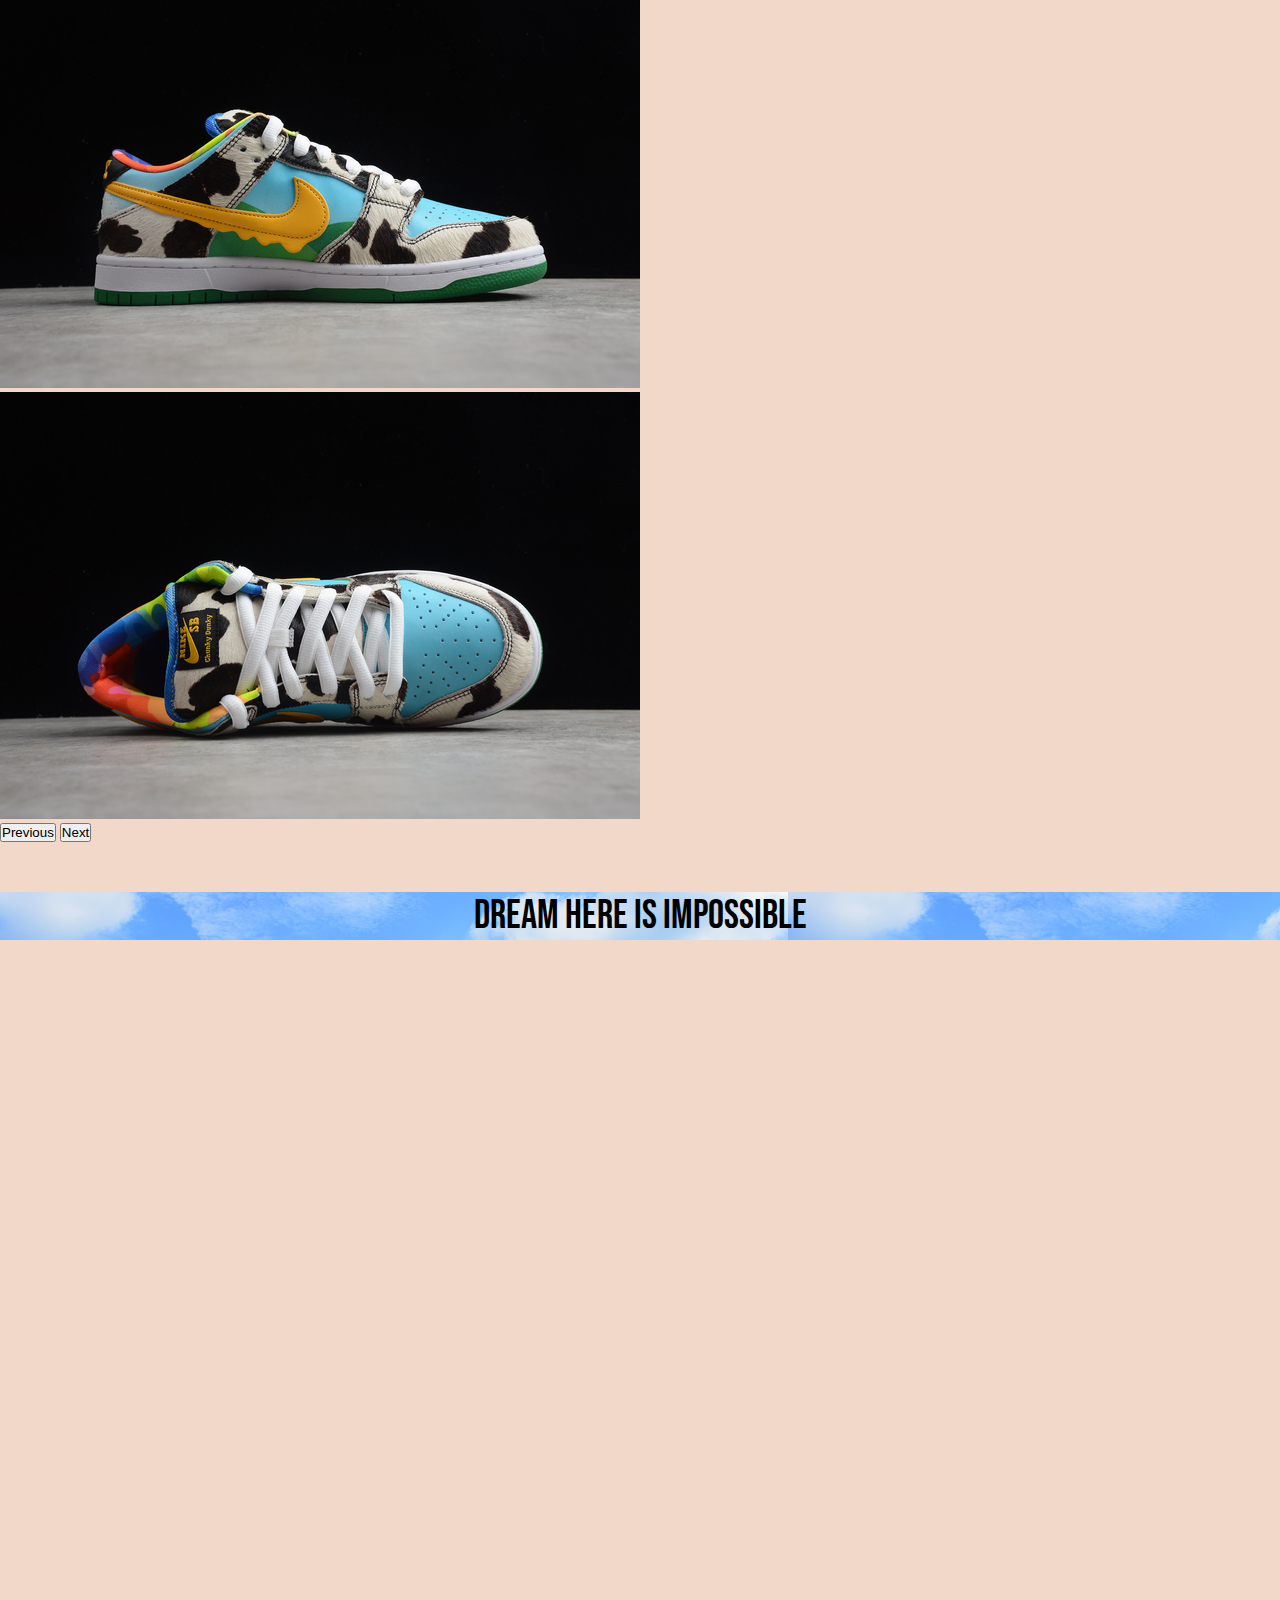
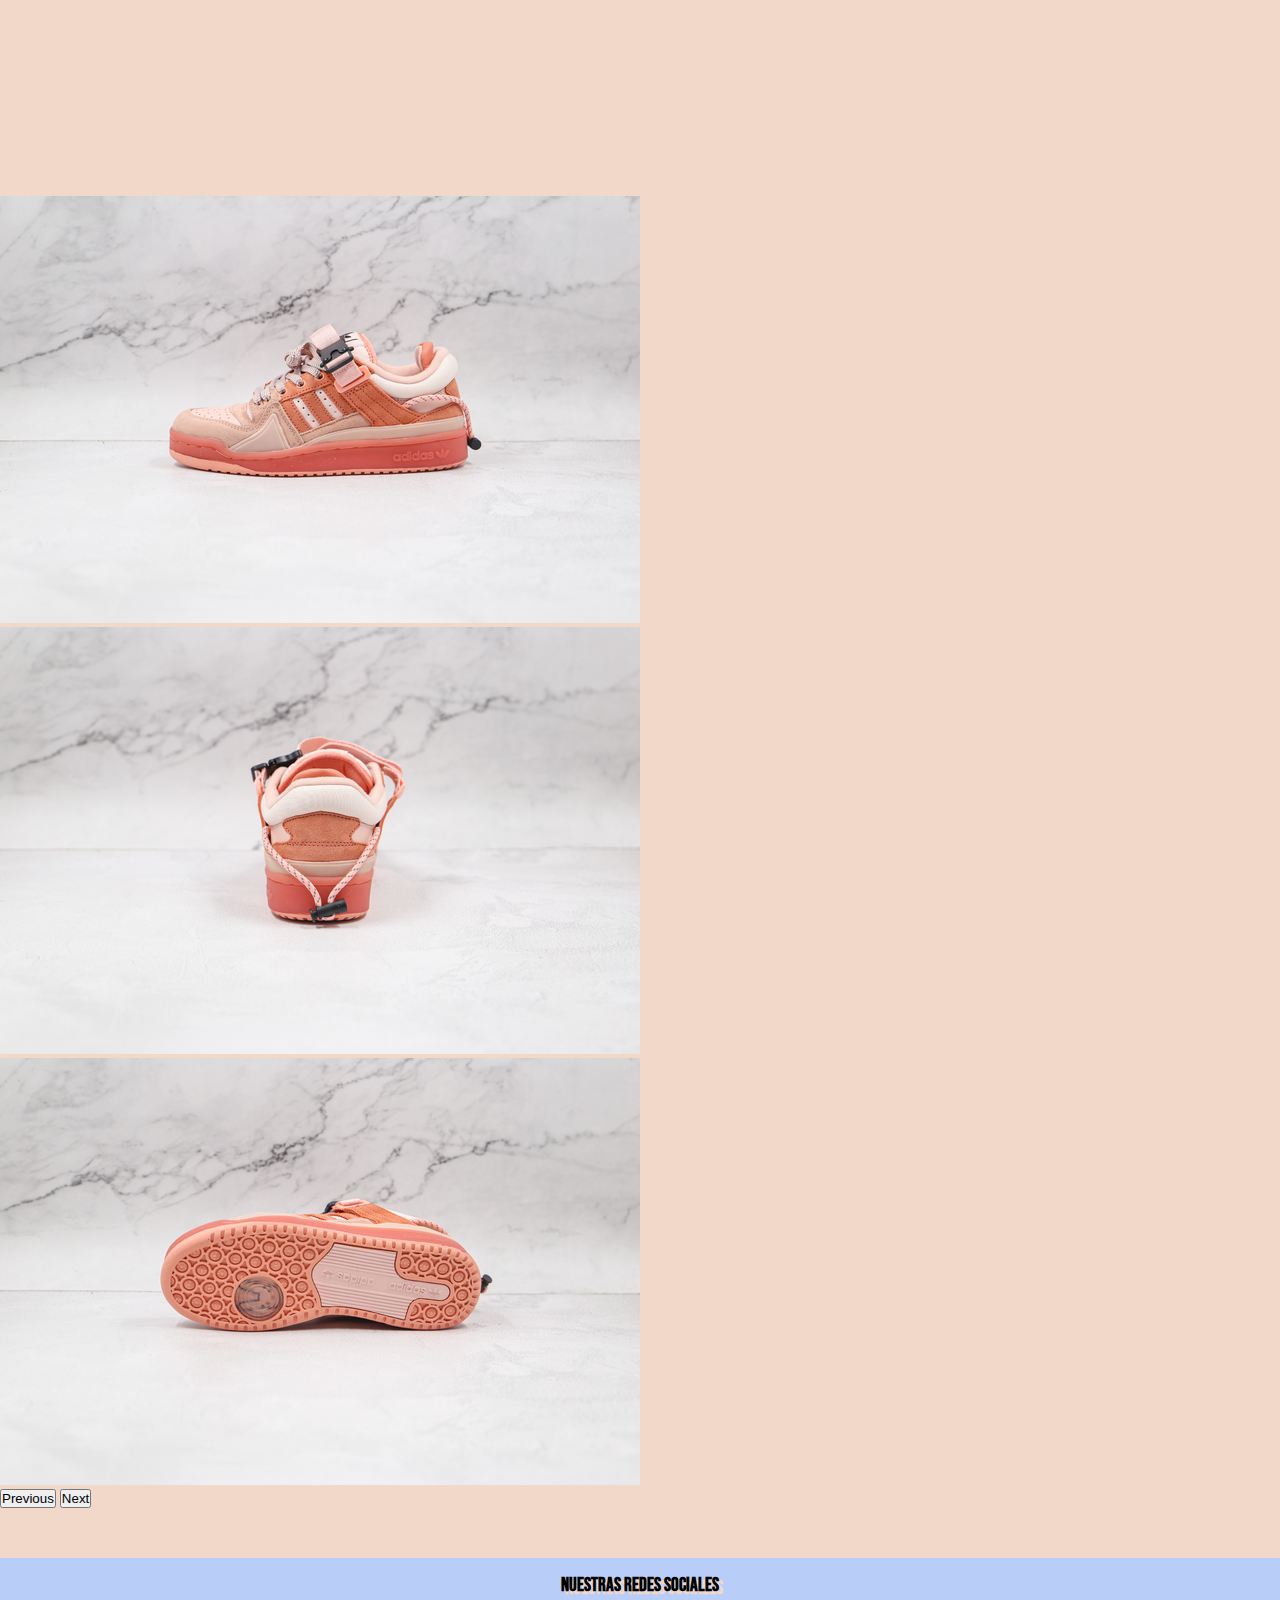
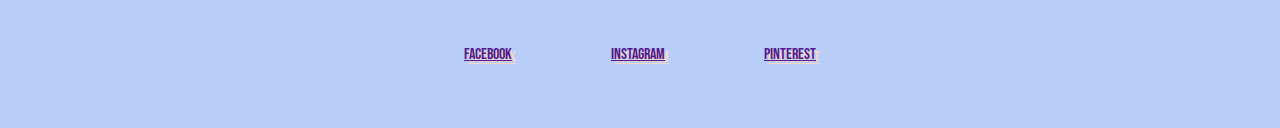
<file: noticias.html>
<!DOCTYPE html>
<html lang="es">
<head>
    <meta charset="UTF-8">
    <meta http-equiv="X-UA-Compatible" content="IE=edge">
    <meta name="viewport" content="width=device-width, initial-scale=1.0">
    <title>Lace Up - Noticias</title>
    <!-- CSS only BOOTSTRAP -->
<link href="https://cdn.jsdelivr.net/npm/bootstrap@5.2.0/dist/css/bootstrap.min.css" rel="stylesheet" integrity="sha384-gH2yIJqKdNHPEq0n4Mqa/HGKIhSkIHeL5AyhkYV8i59U5AR6csBvApHHNl/vI1Bx" crossorigin="anonymous">
<!-- MI CSS -->
<link rel="stylesheet" href="estilo.css">
<!-- favicon -->
<link rel="shortcut icon" href="img/logo.png" type="image/x-icon">
<!-- AOS -->
<link href="https://unpkg.com/aos@2.3.1/dist/aos.css" rel="stylesheet">
<!-- ANIMATE -->
<link
rel="stylesheet" href="https://cdnjs.cloudflare.com/ajax/libs/animate.css/4.1.1/animate.min.css"
/>
</head>


<body class="body">
    <!-- BARRA DE NAVEGACION -->
    <nav class="navbar navbar-expand-lg bg-light barra">
        <div class="container-fluid">
          <a class="navbar-brand" href="index.html"><img src="img/logo.png" alt="logo"  width="150px" class="animate__animated animate__jackInTheBox"></a>
          <button class="navbar-toggler" type="button" data-bs-toggle="collapse" data-bs-target="#navbarNav" aria-controls="navbarNav" aria-expanded="false" aria-label="Toggle navigation">
            <span class="navbar-toggler-icon"></span>
          </button>
          <div class="collapse navbar-collapse" id="navbarNav">
            <ul class="navbar-nav">
              <li class="nav-item">
                <a class="nav-link active" aria-current="page" href="noticias.html">Noticias</a>
              </li>
              <li class="nav-item">
                <a class="nav-link" href="productos.html">Productos</a>
              </li>
              <li class="nav-item">
                <a class="nav-link" href="historia.html">Historia</a>
              </li>
              <li class="nav-item">
                <a class="nav-link" href="cuidado.html">Cuidado de las Zapatillas</a>
              </li>
            </ul>
          </div>
        </div>
      </nav>

      <h1 class="tituloNoticias animate__animated animate__fadeInUp">Noticias Semanales</h1>

      <!-- contenido principal - noticias -->
    <section class="noticiasA" data-aos="fade-right" data-aos-duration="3000">
        <h2 class="tituloNoticiasDos">Nike Chunky dunky, pocas unidades en Estados Unidos</h2>
        <img class="noticiaImagen" src="img/chunky.jpg" alt="noticias">
        <p> las zapatillas Nike más populares de 2020 son las que han hecho en colaboración con una marca que reconocerás de la sección de congelados del supermercado, Ben & Jerry's, para una versión del modelo Dunk que parece más bien un souvenir de un viaje de LSD. Te presentamos a las Nike Chunky Dunky .

            El diseño de las zapatillas Nike Chunky Dunky es indignante. Los colores de la zapatilla toman prestada la tranquila escena familiar de una caja de helado de Ben & Jerry’s (una vaca con verdes prados y cielos azules de telón de fondo). El swoosh de Nike en el costado se derrite, como una bola de helado que cae por un cono en un sofocante día de verano. El revestimiento interno tiene un tinte hippie. Hay más elementos en estas zapatillas Nike Chunky Dunky que en el helado de un niño pequeño.</p>
    </section>

    <!-- carrousel noticia 1 -->
    <div class="container-sm container-md container-lg">
    <div id="carouselExampleControls" class="carousel slide" data-bs-ride="carousel">
        <div class="carousel-inner">
          <div class="carousel-item active">
            <img src="img/dunky.jpg" class="d-block w-100" alt="chunky">
          </div>
          <div class="carousel-item">
            <img src="img/dunky2.jpg" class="d-block w-100" alt="chuny2">
          </div>
          <div class="carousel-item">
            <img src="img/dunky3.jpg" class="d-block w-100" alt="chunky3">
          </div>
        </div>
        <button class="carousel-control-prev" type="button" data-bs-target="#carouselExampleControls" data-bs-slide="prev">
          <span class="carousel-control-prev-icon" aria-hidden="true"></span>
          <span class="visually-hidden">Previous</span>
        </button>
        <button class="carousel-control-next" type="button" data-bs-target="#carouselExampleControls" data-bs-slide="next">
          <span class="carousel-control-next-icon" aria-hidden="false"></span>
          <span class="visually-hidden">Next</span>
        </button>
      </div>
    </div>
      <!-- ------- -->
    
      <div class="frase">
        DREAM HERE IS <span>I</span><span>M</span><span>POSSIBLE</span>
      </div>


      <!--  -->
    
      <section class="noticiasB" data-aos="fade-left" data-aos-duration="3000">
        <h2 class="tituloNoticiasTres">Bad Bunny presenta un nuevo colorway para su colaboración con Adidas</h2>
        <img class="noticiaImagenDos" src="img/bad.jpg" alt="noticias">
        <p>Si hasta ahora habíamos visto este modelo en tonos café o rosa pastel, las próximas Bad Bunny x adidas Forum Low Buckle van a llegar en “blue tint”, una combinación de azules que te recordará a las aguas cristalinas de las mejores playas del mundo, como las de Puerto Rico, por supuesto.</p>
    </section>

    <!-- carrousel noticia 2 -->
    <div class="container-sm container-md container-lg">
    <div id="carouselExampleControls" class="carousel slide" data-bs-ride="carousel">
        <div class="carousel-inner">
          <div class="carousel-item active">
            <img src="img/bunny1.jpg" class="d-block w-100" alt="bunny1">
          </div>
          <div class="carousel-item">
            <img src="img/bunny2.jpg" class="d-block w-100" alt="bunny2">
          </div>
          <div class="carousel-item">
            <img src="img/bunny3.jpg" class="d-block w-100" alt="bunny3">
          </div>
        </div>
        <button class="carousel-control-prev" type="button" data-bs-target="#carouselExampleControls" data-bs-slide="prev">
          <span class="carousel-control-prev-icon" aria-hidden="true"></span>
          <span class="visually-hidden">Previous</span>
        </button>
        <button class="carousel-control-next" type="button" data-bs-target="#carouselExampleControls" data-bs-slide="next">
          <span class="carousel-control-next-icon" aria-hidden="false"></span>
          <span class="visually-hidden">Next</span>
        </button>
      </div>
    </div>
          <!-- ------- -->
    
    
          <!-- footer -->
    <footer>
        <h3>Nuestras redes sociales</h3>
        <ul>
            <li><a href="">Facebook</a></li>
            <li><a href="">Instagram</a></li>
            <li><a href="">Pinterest</a></li>
        </ul>
    </footer>
 
    





    <!-- JavaScript Bundle with Popper -->
<script src="https://cdn.jsdelivr.net/npm/bootstrap@5.2.0/dist/js/bootstrap.bundle.min.js" integrity="sha384-A3rJD856KowSb7dwlZdYEkO39Gagi7vIsF0jrRAoQmDKKtQBHUuLZ9AsSv4jD4Xa" crossorigin="anonymous"></script>
<!-- AOS-->
<script src="https://unpkg.com/aos@2.3.1/dist/aos.js"></script>
<script>
  AOS.init();
</script>
</body>
</html>
</file>
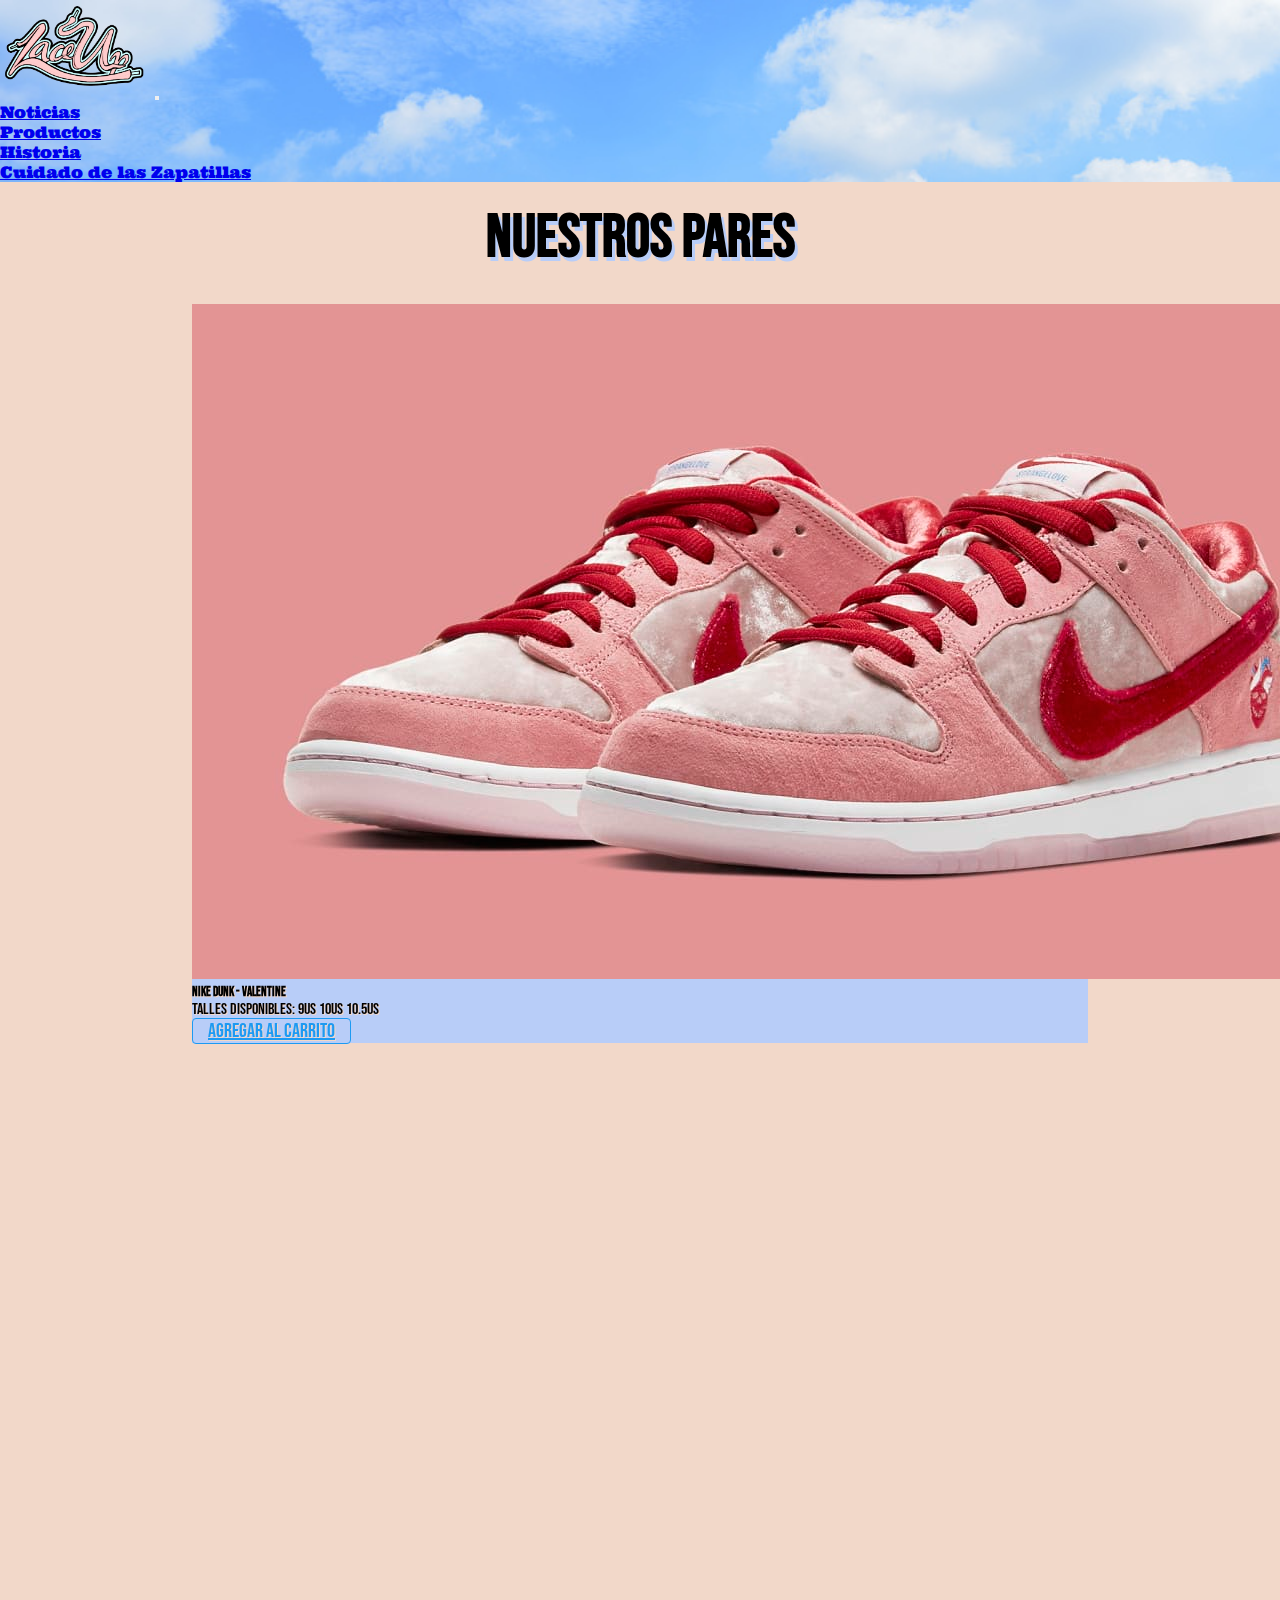
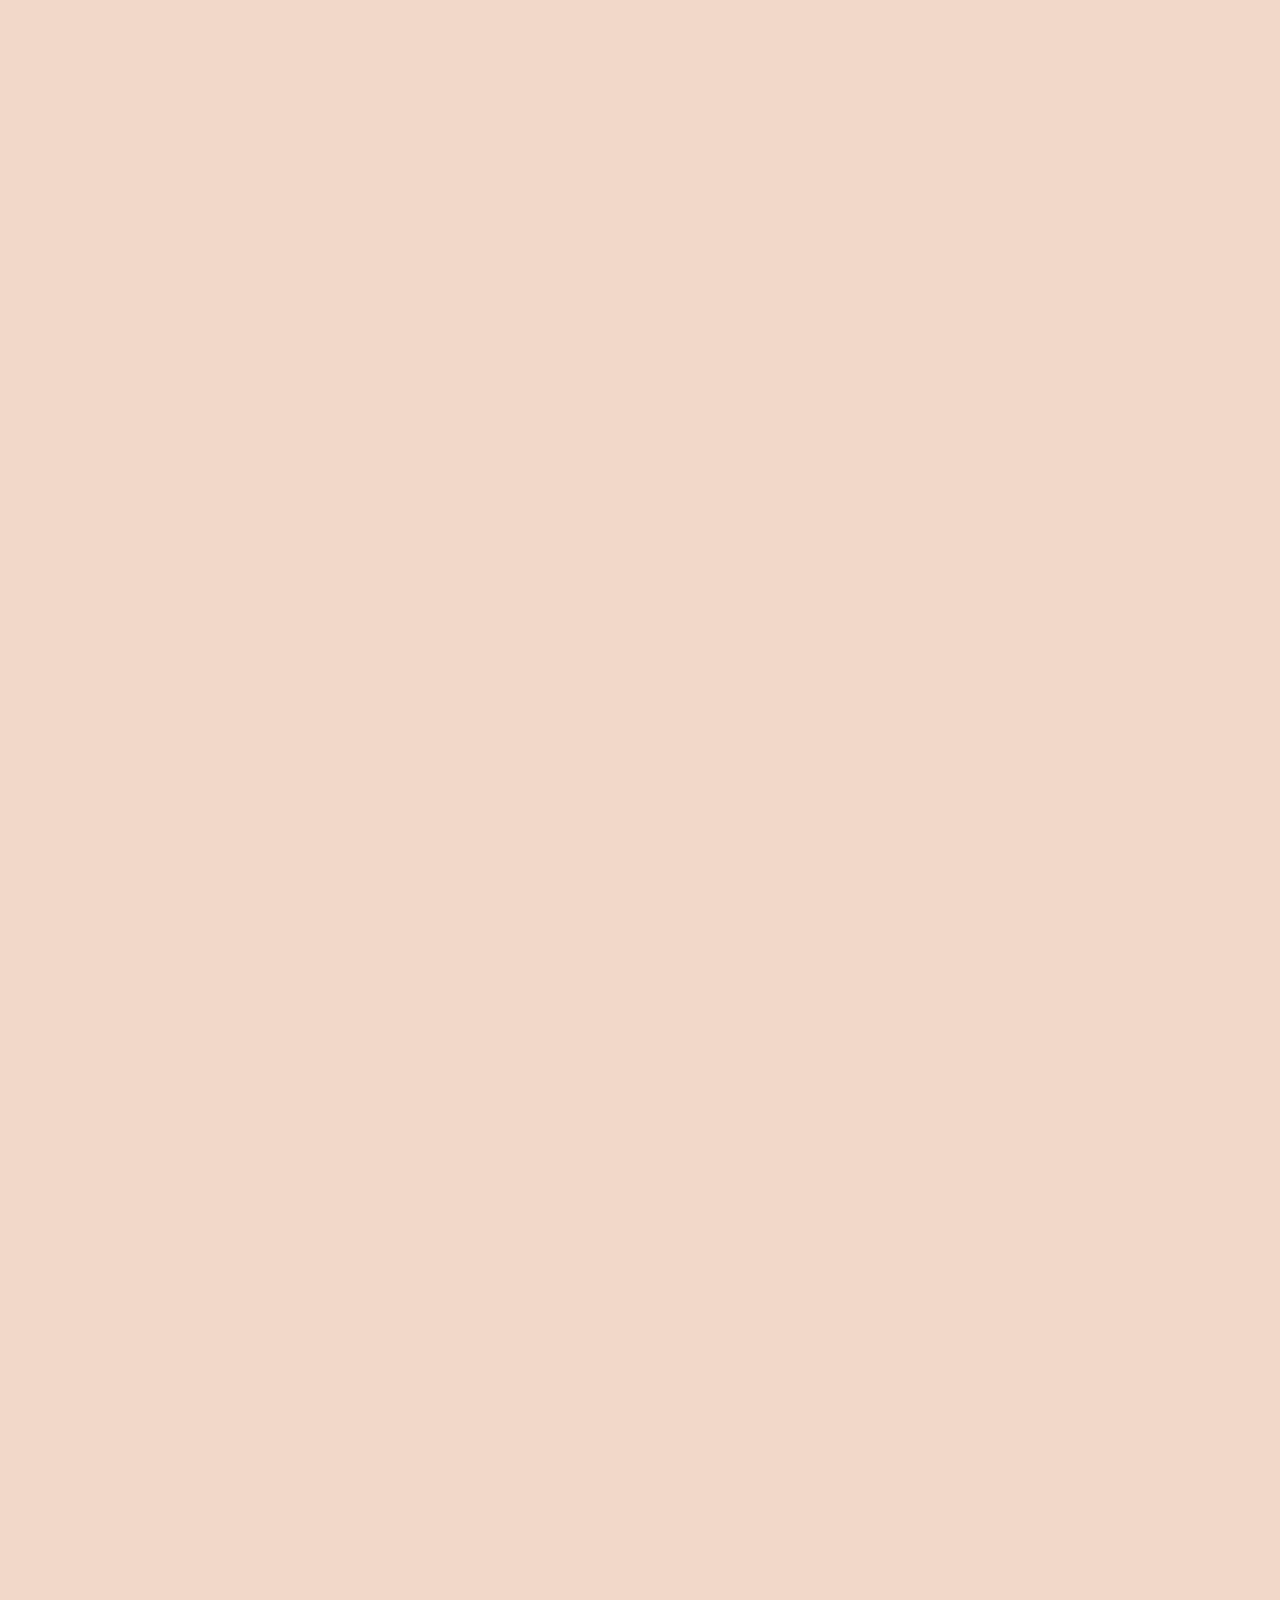
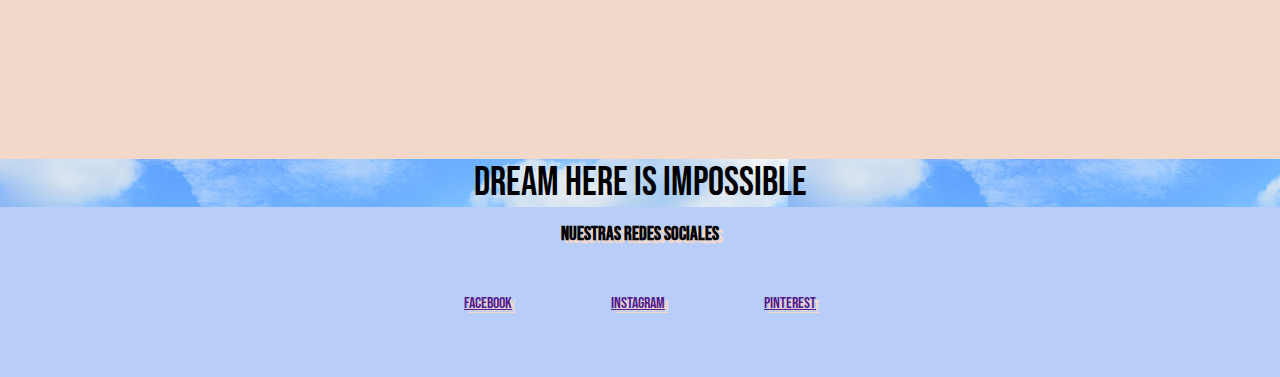
<file: productos.html>
<!DOCTYPE html>
<html lang="es">
<head>
    <meta charset="UTF-8">
    <meta http-equiv="X-UA-Compatible" content="IE=edge">
    <meta name="viewport" content="width=device-width, initial-scale=1.0">
    <title>Lace Up - Productos</title>
    <!-- CSS only BOOTSTRAP -->
<link href="https://cdn.jsdelivr.net/npm/bootstrap@5.2.0/dist/css/bootstrap.min.css" rel="stylesheet" integrity="sha384-gH2yIJqKdNHPEq0n4Mqa/HGKIhSkIHeL5AyhkYV8i59U5AR6csBvApHHNl/vI1Bx" crossorigin="anonymous">
<!-- Mi CSS -->
<link rel="stylesheet" href="estilo.css">
<!-- favicon -->
<link rel="shortcut icon" href="img/logo.png" type="image/x-icon">
<!-- AOS -->
<link href="https://unpkg.com/aos@2.3.1/dist/aos.css" rel="stylesheet">
<!-- ANIMATE -->
<link
rel="stylesheet" href="https://cdnjs.cloudflare.com/ajax/libs/animate.css/4.1.1/animate.min.css"
/>
</head>


<body class="body">
     <!-- BARRA DE NAVEGACION -->
     <nav class="navbar navbar-expand-lg bg-light barra">
        <div class="container-fluid">
          <a class="navbar-brand" href="index.html"><img src="img/logo.png" alt="logo" width="150px" class="animate__animated animate__jackInTheBox"></a>
          <button class="navbar-toggler" type="button" data-bs-toggle="collapse" data-bs-target="#navbarNav" aria-controls="navbarNav" aria-expanded="false" aria-label="Toggle navigation">
            <span class="navbar-toggler-icon"></span>
          </button>
          <div class="collapse navbar-collapse" id="navbarNav">
            <ul class="navbar-nav">
              <li class="nav-item">
                <a class="nav-link active" aria-current="page" href="noticias.html">Noticias</a>
              </li>
              <li class="nav-item">
                <a class="nav-link" href="productos.html">Productos</a>
              </li>
              <li class="nav-item">
                <a class="nav-link" href="historia.html">Historia</a>
              </li>
              <li class="nav-item">
                <a class="nav-link" href="cuidado.html">Cuidado de las Zapatillas</a>
              </li>
            </ul>
          </div>
        </div>
      </nav>
 
      <h1 class="titulo animate__animated animate__fadeInUp">Nuestros Pares</h1>
      <!-- contenido principal -- zapatillas -->
      <div class="row row-cols-1 row-cols-md-2 g-4">
        <div class="col">
          <div class="card" data-aos="fade-down-right" data-aos-duration="3000">
            <img src="img/dunk.jpg" class="card-img-top" alt="prod1">
            <div class="card-body">
              <h5 class="card-title">Nike Dunk - Valentine</h5>
              <p class="card-text">Talles disponibles: 9Us 10Us 10.5Us</p>
              <a href="index.html" class="btn btn-primary boton">Agregar al carrito</a>
            </div>
          </div>
        </div>
        <div class="col">
          <div class="card" data-aos="fade-down-left" data-aos-duration="3000">
            <img src="img/nikedunk.jpg" class="card-img-top" alt="prod2">
            <div class="card-body">
              <h5 class="card-title">Nike dunk - Green lucky</h5>
              <p class="card-text">Talles disponibles: 9Us 10Us 10.5Us</p>
              <a href="index.html" class="btn btn-primary boton">Agregar al carrito</a>
            </div>
          </div>
        </div>
        <div class="col">
          <div class="card" data-aos="fade-up-right" data-aos-duration="3000">
            <img src="img/ozweego.jpg" class="card-img-top" alt="prod3">
            <div class="card-body">
              <h5 class="card-title">Adidas Ozweego</h5>
              <p class="card-text">Talles disponibles: 9Us 10Us 10.5Us</p>
              <a href="index.html" class="btn btn-primary boton">Agregar al Carrito</a>
            </div>
          </div>
        </div>
        <div class="col">
          <div class="card" data-aos="fade-up-left" data-aos-duration="3000">
            <img src="img/balance.jpg" class="card-img-top" alt="prod4">
            <div class="card-body">
              <h5 class="card-title">New balance - 550</h5>
              <p class="card-text">Talles disponibles: 9Us 10Us 10.5Us</p>
              <a href="index.html" class="btn btn-primary boton">Agregar al carrito</a>
            </div>
          </div>
        </div>
      </div>

<!--  -->

<div class="frase">
  DREAM HERE IS <span>I</span><span>M</span><span>POSSIBLE</span>
</div>


<!--  -->
    <!-- footer -->
    <footer class="footer">
        <h3>Nuestras redes sociales</h3>
        <ul>
            <li><a href="">Facebook</a></li>
            <li><a href="">Instagram</a></li>
            <li><a href="">Pinterest</a></li>
        </ul>
    </footer>
    




    <!-- JavaScript Bundle with Popper -->
<script src="https://cdn.jsdelivr.net/npm/bootstrap@5.2.0/dist/js/bootstrap.bundle.min.js" integrity="sha384-A3rJD856KowSb7dwlZdYEkO39Gagi7vIsF0jrRAoQmDKKtQBHUuLZ9AsSv4jD4Xa" crossorigin="anonymous"></script>
<!-- AOS-->
<script src="https://unpkg.com/aos@2.3.1/dist/aos.js"></script>
<script>
  AOS.init();
</script>
</body>
</html>
</file>
<file: estilo.css>
@import url('https://fonts.googleapis.com/css2?family=Ultra&display=swap');
/* ultra */
@import url('https://fonts.googleapis.com/css2?family=Bebas+Neue&family=Ultra&display=swap');
/* bebas neue */

* {
  margin: 0;
  padding:0;
}

.body {
    background-color: #F2D8C9;
    

}

.barra {
    font-family: 'Ultra', serif;
    text-shadow: pink 5px solid ;
    background-image: url(img/banner.jpg);
    background-size: 100%;
}

footer {
    padding-top: 1rem;
    padding-bottom: 1rem;
    background-color: #b8cdf8;
    text-align: center;
    text-shadow: 4px 3px #F2D8C9;
    font-family: 'Bebas Neue', cursive;
}
  

  footer ul li {
    display: inline-block;
    margin: 3rem;
    padding:-3rem ;
    text-shadow: 4px 3px #F2D8C9;
    text-align: center;
    text-decoration: none;
  }

  .footerLogo {
    width: 200px;
    /* animacion */
    animation-name: animacion;
    animation-iteration-count: infinite;
    animation-timing-function: linear;
   animation-duration: 6s;
    animation-delay: 6s;
  }

  @keyframes animacion {
    0% {
        opacity: 0;

    }

    50% {
        opacity: 50%;
    }

    100% {
        opacity: 100%;
    }

}

/*--- INDEX - Inicio ---*/

.titulo {
    text-align: center;
    text-shadow: #b8cdf8  3px 4px ;
    color: black;
    margin-top: 20px;
   font-size: 60px;
   font-family: "bebas neue", cursive;
  }

  .tituloInicio {
    text-align: center;
    text-shadow: #b8cdf8  3px 4px ;
    color: black;
    margin-top: 20px;
   font-size: 40px;
   font-family: "bebas neue", cursive;

  }

  /* transicion */
  .frase {
    color: black;
    font-family: "bebas neue", cursive;
    font-size: 40px;
    text-align: center;
    
    background-image: url(img/banner.jpg);
  }

  .frase span {
    transition: .5s linear;
  }

  .frase:hover span:nth-child(1) {
    margin-right: 5px;
    color: #F2D8C9;
  }

  .frase:hover span:nth-child(1):after {
    content: "'";
  }

.frase:hover span:nth-child(2) {
  color: #F2D8C9;
}
.frase:hover span:nth-child(3) {
  color: aqua;
}

  .frase:hover span {
    color: #b8cdf8;
    text-shadow: 0 0 10px #fff,
    0 0 20px #fff
    0 0 40px #fff;
  }

  /* ------------------------------------ */




section {
    margin: 1rem;
    padding: 0.5rem;
    height: 50rem;
    box-shadow: 10px 10px 5px 0px rgba(0,0,0,0.75);
-webkit-box-shadow: 10px 10px 5px 0px rgba(0,0,0,0.75);
-moz-box-shadow: 10px 10px 5px 0px rgba(0,0,0,0.75);
    display: flex;
    flex-direction: column;
    justify-content: center;
    align-items: center;
    font-family: "bebas neue", cursive;
    border: #b8cdf8 3px solid;
    font-size: 1.2rem;
    
}

.productoA {
    font-size: 1.5rem;
    background-color: #F59F9E;
    margin: 3rem;
    text-align: center;
}

.productoB {
    font-size: 1.5rem;
    background-color: #A0CED9;
    border: 2px #F59F9E solid;
    margin: 3rem;
    text-align: center;
}


.productoC {
    font-size: 1.5rem;
    background-color: #F59F9E;
    margin: 3rem;
    text-align: center;
}

.imgCarousel {
height: 420px;
object-fit: cover;
}

.productoD {
    font-size: 1.5rem;
    background-color: #A0CED9;
    border: 2px #F59F9E solid;
    margin: 3rem;
    text-align: center;

}

section img {
    width: 50%;
    border-radius: 4px;
  }

  .boton {
    color: #1D9AF2;
    background-color: #b8cdf8;
    border: 1px solid #1D9AF2;
    border-radius: 4px;
    padding: 0 15px;
    cursor: pointer;
    height: 42px;
    font-size:20px;
    transition: all 0.2s ease-in-out;
    margin-top: 10px;
    }
  
    .boton:hover {
    box-shadow: 1px 1px #53a7ea, 2px 2px #53a7ea, 3px 3px #53a7ea;
    transform: translateX(-3px);
    }


/*--- Fin del index --- */

/*--- INICIO - NOTICIAS --- */

.tituloNoticias {
    text-align: center;
    text-shadow: #b8cdf8  3px 4px ;
    color: black;
    margin-top: 20px;
    font-size: 60px;
    font-family: "bebas neue", cursive;
  }

  .tituloNoticiasDos {
    text-align: center;
    text-shadow:#b8cdf8 3px 4px;
    color: black;
    margin-top: 20px;
    font-size: 40px;
    font-family: "bebas neue", cursive;
  }

.noticiasA {
    box-shadow: 10px 22px 14px -6px rgba(0,0,0,0.47);
    -webkit-box-shadow: 10px 22px 14px -6px rgba(0,0,0,0.47);
    -moz-box-shadow: 10px 22px 14px -6px rgba(0,0,0,0.47);
    display: flex;
    flex-direction: column;
    justify-content: space-between;
    align-items: center;
    border: #b8cdf8 4px solid;
    font-size: 25px;
 }

 .noticiaImagen {
    width: 50rem;
    border: #a5beee 3px solid;
    margin-bottom: 20px;
 }

.tituloNoticiasTres {
 text-align: center;
 text-shadow:#b8cdf8 3px 4px;
 color: black;
 margin-top: 20px;
 font-size: 40px;
 font-family: "bebas neue", cursive;
}

 .noticiasB {
    box-shadow: 10px 22px 14px -6px rgba(0,0,0,0.47);
    -webkit-box-shadow: 10px 22px 14px -6px rgba(0,0,0,0.47);
    -moz-box-shadow: 10px 22px 14px -6px rgba(0,0,0,0.47);
    display: flex;
    flex-direction: column;
   justify-content: space-between;
   align-items: center;
   border: #b8cdf8 4px solid;
   font-size: 30px;
 }


 .noticiaImagenDos {
    width: 50rem;
    border: #a5beee 3px solid;
    margin-bottom: 20px;
 }

 .container-lg {
    margin-bottom: 50px;
 }


 /* FIN Noticias */


 /* INICIO PRODUCTOS */
 .card {
   width: 70%;
    background-color:#b8cdf8;
    font-family: "bebas neue", cursive;
    text-shadow: #F2D8C9 1px 1px;
    margin: auto;
    margin-top: 30px;
    margin-bottom: 30px;
}

/* FIN Productos*/

/* Inicio Historia */

.historia {
    display: flex;
    justify-content: center;
    align-items: center;
    text-align: center;
    margin-top: 20px;
    margin-bottom: 30px;
}

.historiaTexto {
    font-family: "bebas neue", cursive;
}


/* Fin Historia */


/* INICIO CUIDADO DE LA ZAPATILLA */

.cuidadoA {
    background-color: #b8cdf8;
    font-family: "bebas neue", cursive;
    grid-area: cuidadoA;
} 

.cuidadoB {
    background-color: #d8b8a6;
    font-family: "bebas neue", cursive;
    grid-area: cuidadoB;

}
.cuidadoC {
    background-color: #a5beee;
    font-family: "bebas neue", cursive;
    grid-area: cuidadoC;
}

.videoUno {
display: flex;
justify-content: right;
align-items: center;
border: 2px #b8cdf8 solid;
margin: 10px;
background-image: url(img/local2.jpg);
margin-top: 60px;
}

.videoDos {
    display: flex;
    justify-content:left;
    align-items: center;
    border: 2px #b8cdf8 solid;
    margin: 10px;
    background-image: url(img/local3.jpg);
  background-repeat: no-repeat;
  margin-top: 30px;
}
</file>
